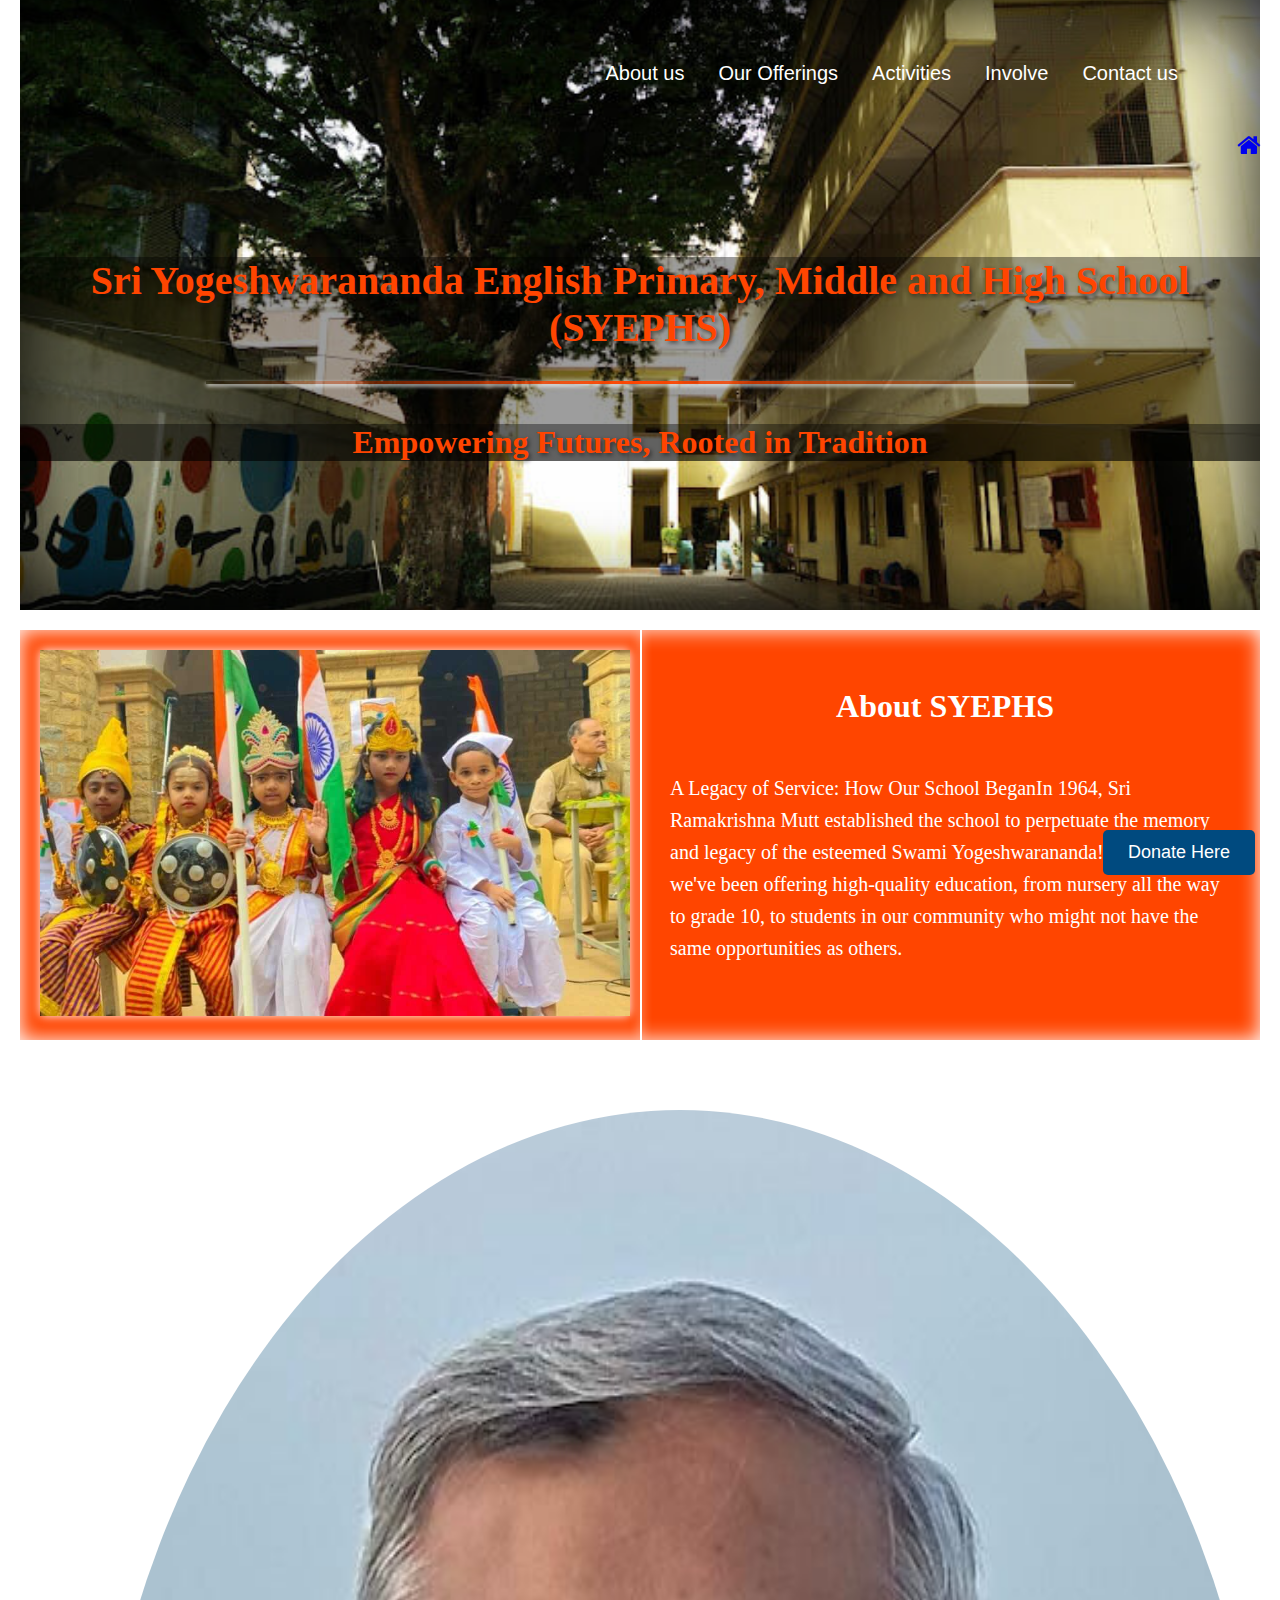
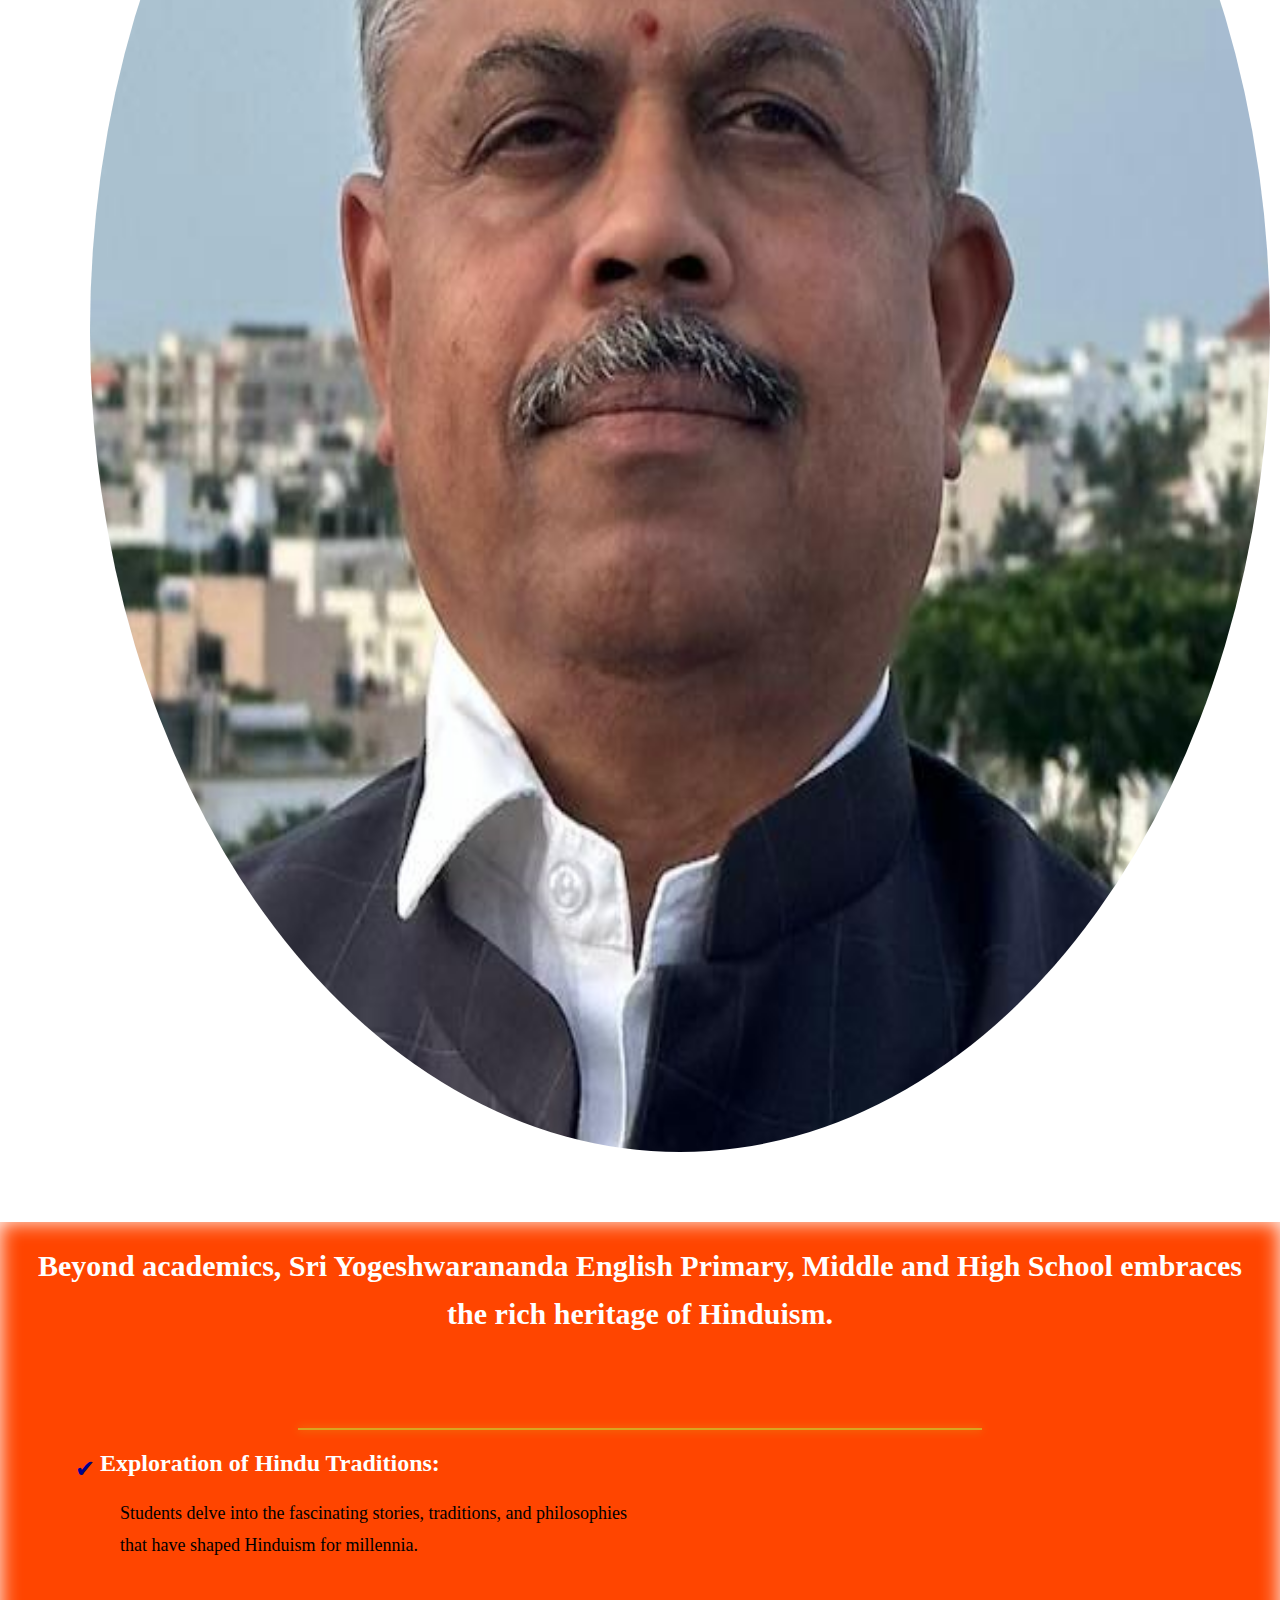
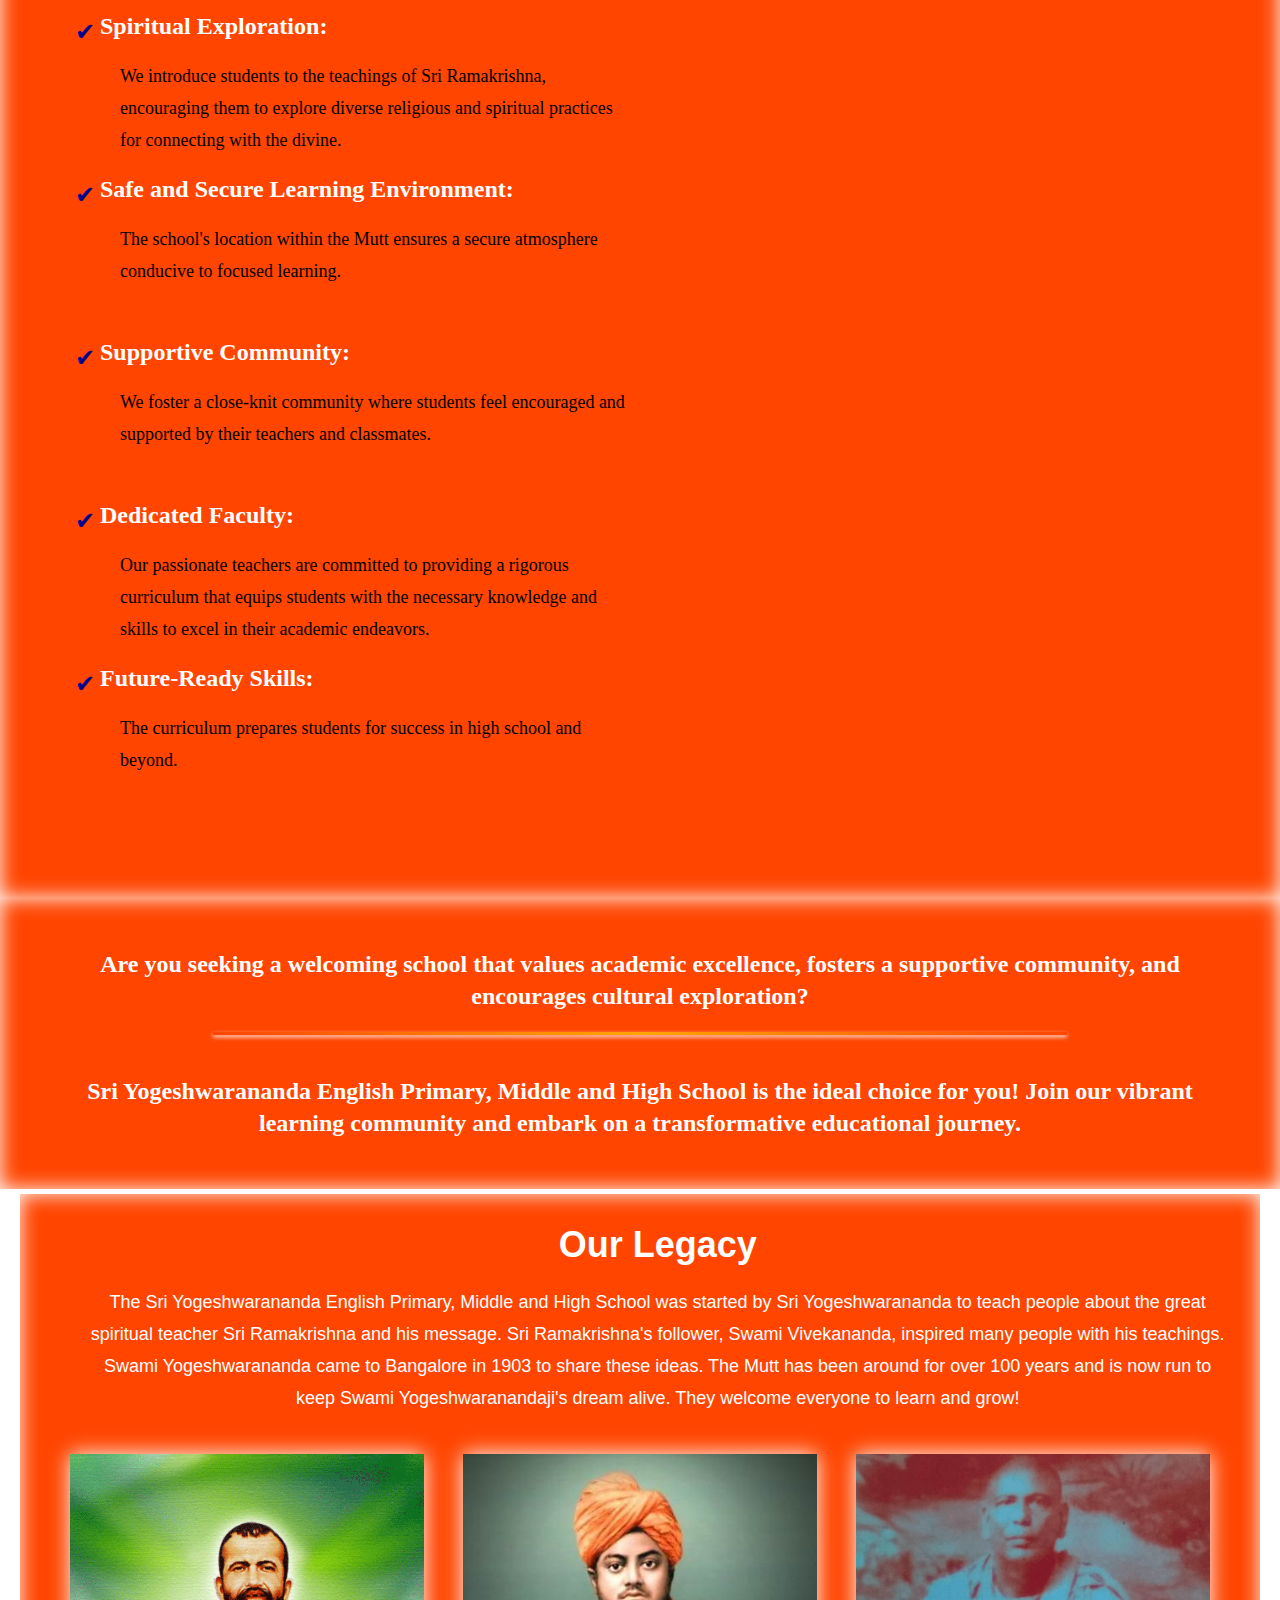
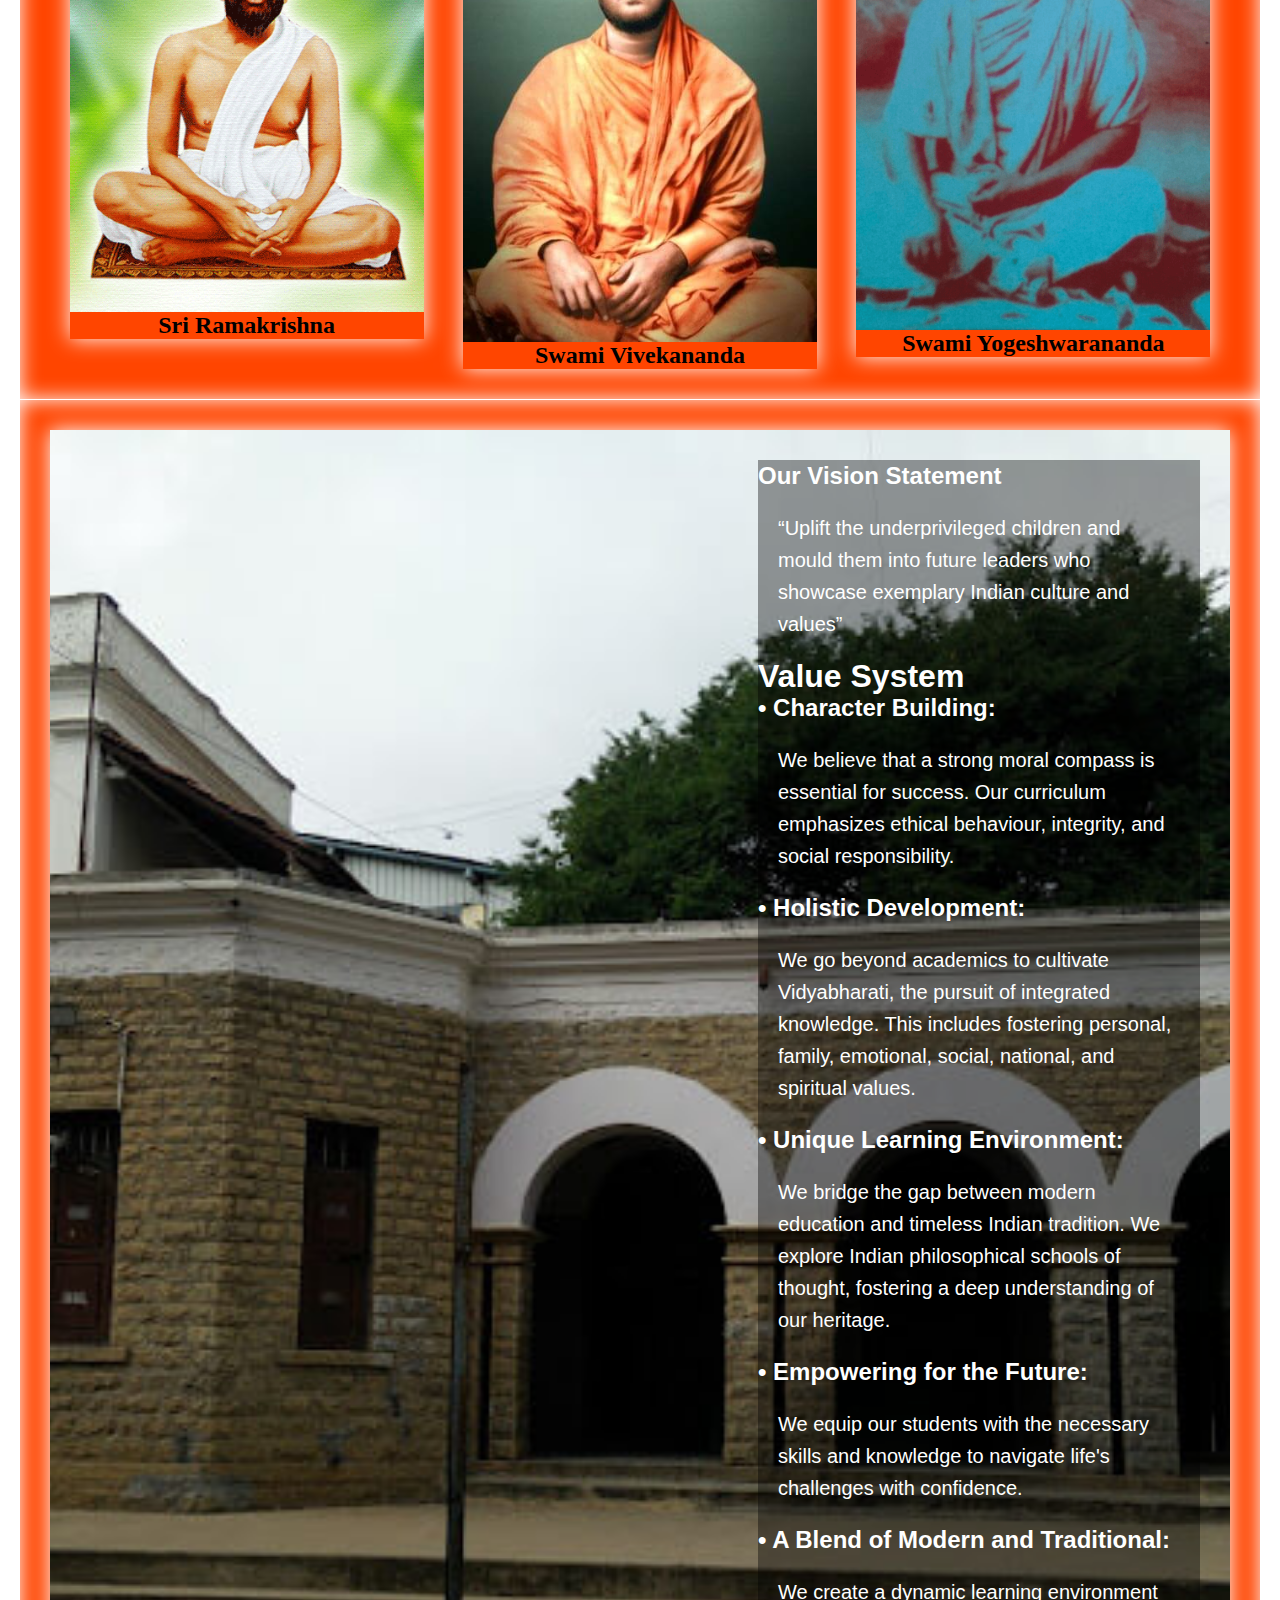
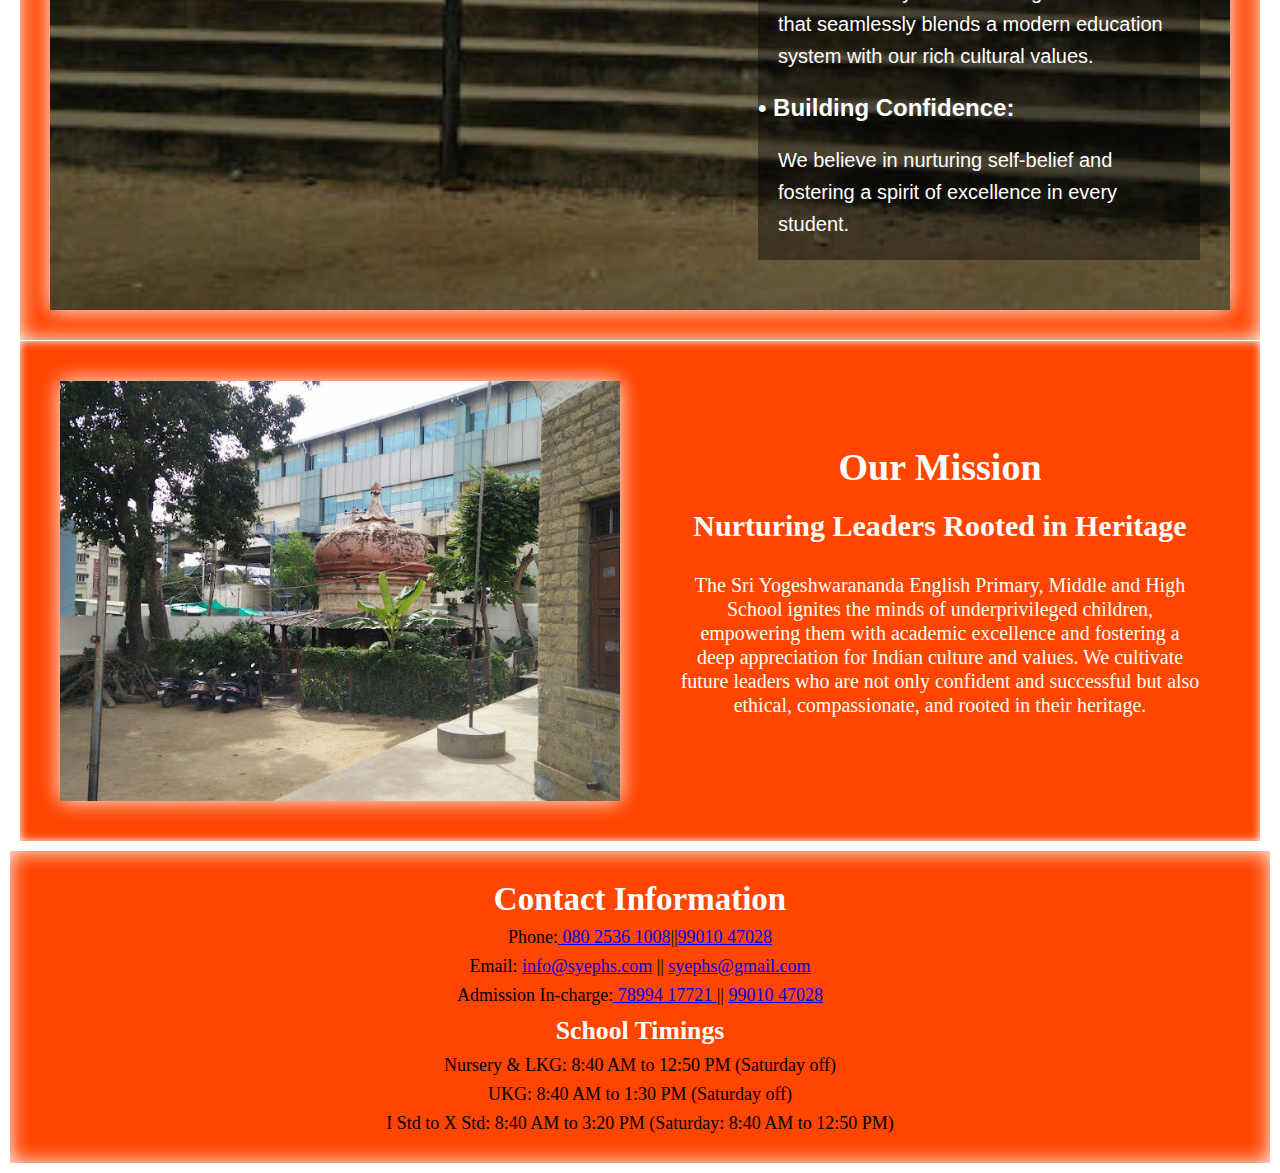
<file: index.html>
<!DOCTYPE html>
<html lang="en">

<head>
    <meta charset="UTF-8">
    <meta name="viewport" content="width=device-width, initial-scale=1.0">
    <title>Yogananda school</title>
    <link rel="stylesheet" href="syephs.css">
    <script scr="school.js"> </script>
    
    <link rel="stylesheet" href="https://cdnjs.cloudflare.com/ajax/libs/font-awesome/4.7.0/css/font-awesome.min.css">

</head>

<body>
    <button class="donate-button" onclick="window.location.href='your-donation-link-here';">
        Donate Here
    </button>

    <div class="toggle-container">
        <button class="toggle-button-home"><a href="index.html"><i class="fa fa-home"></i> </a></button>
    </div>


    <section class="homepic">
        <section class="header">
            <div class="navbar">
                <button class="toggle-button" onclick="window.location.href='#aboutschoolsec'; ">About us</button>
                <button class="toggle-button" onclick="window.location.href='ourofferings.html'; ">Our
                    Offerings</button>
                <button class="toggle-button" onclick="window.location.href='activities.html';">Activities</button>
                <button class="toggle-button" onclick="window.location.href='support.html';">Involve</button>
                <button class="toggle-button" onclick="window.location.href='#schoolcontact';">Contact us</button>
            </div>
        </section>

        <div class="school-name-header">
            <div class="bgforheader">
                <div class="homehead">
                    <h1>
                        Sri Yogeshwarananda English Primary, Middle and High School (SYEPHS)
                    </h1>
                </div>
                <div class="homeh2">
                    <h2>
                        Empowering Futures, Rooted in Tradition
                    </h2>
                </div>
            </div>
        </div>
    </section>





    <section id="aboutschoolsec" class="aboutschoolsection">
        <div class="aboutschooldiv">
            <div>
                <img id="aboutschoolimg" src="images/schoolwebp2.jpg" alt="about school picture">
            </div>
            <div class="aboutschoolpara">
                <h2> About SYEPHS</h2>
                <p id="aboutschoolp"> A Legacy of Service: How Our School BeganIn 1964, Sri Ramakrishna Mutt
                    established the school to perpetuate the memory and legacy of the esteemed Swami
                    Yogeshwarananda! Since then, we've been offering high-quality education,
                    from nursery all the way to grade 10, to students in our community who might not have
                    the same opportunities as others.</p>
            </div>
        </div>
    </section>





    <section  class="slideshow-container">
        <div>
            <div class="management-photos">

                <div class="slide">
                    <img id="mangement-slide" src="images/BVShridharSwamySir.jpg" alt="Image 1">
                    <img id="mangement-slide" src="images/DrJayaPrakash.jpeg" alt="Image 2">
                    <img id="mangement-slide" src="images/DwaraknathSir.PNG" alt="Image 3">
                    <img id="mangement-slide" src="images/JanakiramSir.jpeg" alt="Image 4">
                    <img id="mangement-slide" src="images/Manjunath_ReddySir.jpeg" alt="Image 5">
                    <img id="mangement-slide" src="images/ManoranjithamMam.jpeg" alt="Image 6">
                    <img id="mangement-slide" src="images/PP_RamakrishnaSir.jpeg" alt="Image 7">
                    <img id="mangement-slide" src="images/PP_SreedharSir.jpg" alt="Image 8">
                    <img id="mangement-slide" src="images/VijayakumarSir.jpeg" alt="Image 9">
                </div>
            </div>

        </div>
       
        
    </section>

    <section class="parasection">
        <div>
            <h2>
                Beyond academics, Sri Yogeshwarananda English Primary,
                Middle and High School embraces the rich heritage of Hinduism.
            </h2>
        </div>
        <div class="paradiv"></div>
        <ul>

            <div>
                <li>
                    <h3><b> Exploration of Hindu Traditions:</b></h3>
                    <p>Students delve into the fascinating stories, traditions,
                        and philosophies that have shaped Hinduism for millennia.</p>
                </li>
            </div>

            <div>
                <li>
                    <h3><b>Spiritual Exploration:</b></h3>
                    <p>We introduce students to the teachings of Sri Ramakrishna, encouraging them to explore diverse
                        religious and
                        spiritual practices for connecting with the divine.</p>
                </li>
            </div>

            <div>
                <li>
                    <h3><b>Safe and Secure Learning Environment: </b></h3>
                    <p>The school's location within the Mutt ensures a secure atmosphere conducive to focused learning.
                    </p>
                </li>
            </div>

            <div>
                <li>
                    <h3><b>Supportive Community: </b></h3>
                    <p> We foster a close-knit community where students feel encouraged and supported by their teachers
                        and classmates.</p>
                </li>
            </div>

            <div>
                <li>
                    <h3><b>Dedicated Faculty: </b></h3>
                    <p>Our passionate teachers are committed to providing a rigorous curriculum that equips students
                        with the necessary
                        knowledge and skills to excel in their academic endeavors.</p>
                </li>
            </div>


            <div>
                <li>
                    <h3><b>Future-Ready Skills: </b></h3>
                    <p> The curriculum prepares students for success in high school and beyond.</p>
                </li>
            </div>

        </ul>
        </div>
    </section>




    <section class="twoparas">
        <div class="firstpara">
            <h2>
                Are you seeking a welcoming school that values academic excellence, fosters a supportive community,
                and encourages cultural exploration?
            </h2>
        </div>

        <div class="secondpara">
            <h2>
                Sri Yogeshwarananda English Primary, Middle and High School is the ideal choice for you! Join our
                vibrant
                learning community and embark on a transformative educational journey.
            </h2>
        </div>
    </section>




    <section class="threephotos">
        <div class="ramswamiyogaS">
            <div>
                <h1>
                    Our Legacy
                </h1>
            </div>
            <div>
                <p>
                    The Sri Yogeshwarananda English Primary, Middle and High School was started by Sri Yogeshwarananda
                    to teach people about
                    the great spiritual teacher Sri Ramakrishna and his message. Sri Ramakrishna's follower, Swami
                    Vivekananda, inspired many people
                    with his teachings. Swami Yogeshwarananda came to Bangalore in 1903 to share these ideas. The Mutt
                    has been around for
                    over 100 years and is now run to keep Swami Yogeshwaranandaji's dream alive. They welcome everyone
                    to learn and grow!
                </p>
            </div>
        </div>

        <div>
            <div>
                <img id="ramakrishnapic" src="images/schoolwebp4ramakrishna.png" alt="Sri Ramakrishna picture">
            </div>
            <h2 id="ramakrishna">Sri Ramakrishna </h2>
        </div>

        <div>
            <div>
                <img id="vivekanandapic" src="images/schoolwebp5vivekananda.jpg" alt="Swami Vivekananda picture">
            </div>
            <h2 id="viviekananda">Swami Vivekananda </h2>
        </div>

        <div>
            <div>
                <img id="yogeshwaranandapic" src="images/schoolweb5yogeshwara.png" alt="Swami Yogeshwarananda  picture">
            </div>
            <h2 id="ramakrishna">Swami Yogeshwarananda</h2>
        </div>
    </section>




    <section class="onbackgroundrightpara">
        <div class="background2">
            <div class="bgforpara">
                <div>
                    <h2>Our Vision Statement</h2>
                    <p>“Uplift the underprivileged children and mould them into future leaders who showcase exemplary
                        Indian culture and values”
                    </p>
                </div>

                <div>
                    <h1>
                        Value System
                    </h1>
                </div>
                <div>
                    <h2>
                        • Character Building:
                    </h2>
                    <p>
                        We believe that a strong moral compass is essential for success. Our curriculum emphasizes
                        ethical
                        behaviour, integrity, and social responsibility.

                    </p>
                </div>

                <div>
                    <h2>
                        • Holistic Development:
                    </h2>
                    <p>
                        We go beyond academics to cultivate Vidyabharati, the pursuit of integrated knowledge. This
                        includes
                        fostering personal, family, emotional, social, national, and spiritual values.
                    </p>
                </div>


                <div>
                    <h2>
                        • Unique Learning Environment:
                    </h2>
                    <p>
                        We bridge the gap between modern education and timeless Indian tradition. We explore Indian
                        philosophical schools of thought, fostering a deep understanding of our heritage.
                    </p>
                </div>


                <div>
                    <h2>
                        • Empowering for the Future:
                    </h2>
                    <p>
                        We equip our students with the necessary skills and knowledge to navigate life's challenges with
                        confidence.
                    </p>
                </div>


                <div>
                    <h2>
                        • A Blend of Modern and Traditional:
                    </h2>
                    <p>
                        We create a dynamic learning environment that seamlessly blends a modern education system with
                        our
                        rich cultural values.
                    </p>
                </div>

                <div>
                    <h2>
                        • Building Confidence:
                    </h2>
                    <p>
                        We believe in nurturing self-belief and fostering a spirit of excellence in every student.
                    </p>
                </div>
            </div>
        </div>

    </section>



    <section class="mission">
        <div class="missiondiv">
            <div>
                <img id="schoolpic7" src="images/schoolwebp7.jpg" alt="school picture">
            </div>
            <div class="ourmission">
                <h1>
                    Our Mission
                </h1>
                <h2>
                    Nurturing Leaders Rooted in Heritage
                </h2>
                <p>The Sri Yogeshwarananda English Primary, Middle and High School ignites the minds of underprivileged
                    children,
                    empowering them with academic excellence and fostering a deep appreciation for Indian culture and
                    values.
                    We cultivate future leaders who are not only confident and successful but also ethical,
                    compassionate,
                    and rooted in their heritage.
                </p>
            </div>
        </div>
    </section>


    <section id="schoolcontact" class="contact-section">
        <div class="contactborder">

            <div class="contact-details">
                <h2>Contact Information</h2>
                <p>Phone:<a href="tel: 080 2536 1008"> 080 2536 1008</a>||<a href="callto:99010 47028">99010 47028</a>
                </p>
                <p>Email: <a href="mailto:info@syephs.com">info@syephs.com</a> || <a
                        href="mailto:syephs@gmail.com">syephs@gmail.com</a></p>
                <p>Admission In-charge:<a href="tel:78994 17721"> 78994 17721 </a>|| <a href="tel:99010 47028">99010
                        47028</a></p>
            </div>
            <div class="school-timings">
                <h3>School Timings</h3>
                <p>Nursery & LKG: 8:40 AM to 12:50 PM (Saturday off)</p>
                <p>UKG: 8:40 AM to 1:30 PM (Saturday off)</p>
                <p>I Std to X Std: 8:40 AM to 3:20 PM (Saturday: 8:40 AM to 12:50 PM)</p>
            </div>
        </div>
    </section>


</body>

</html>
</file>
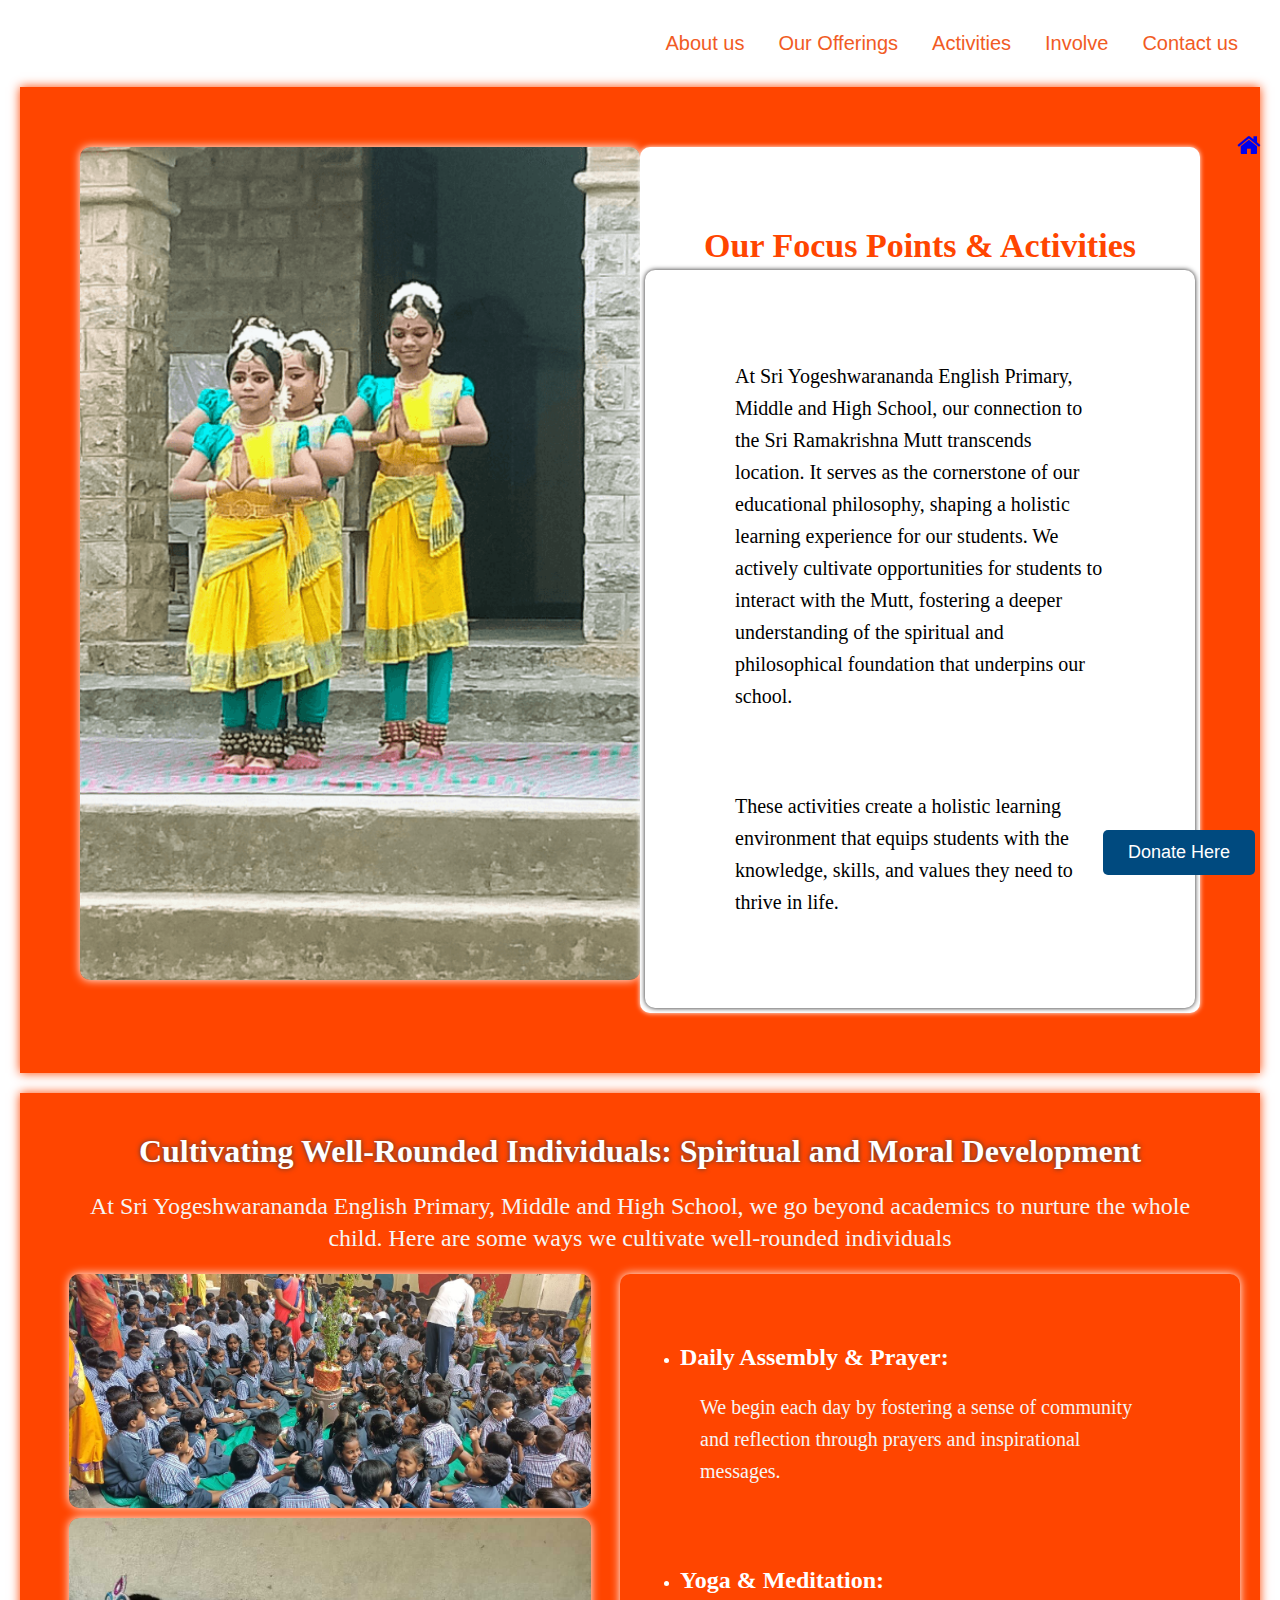
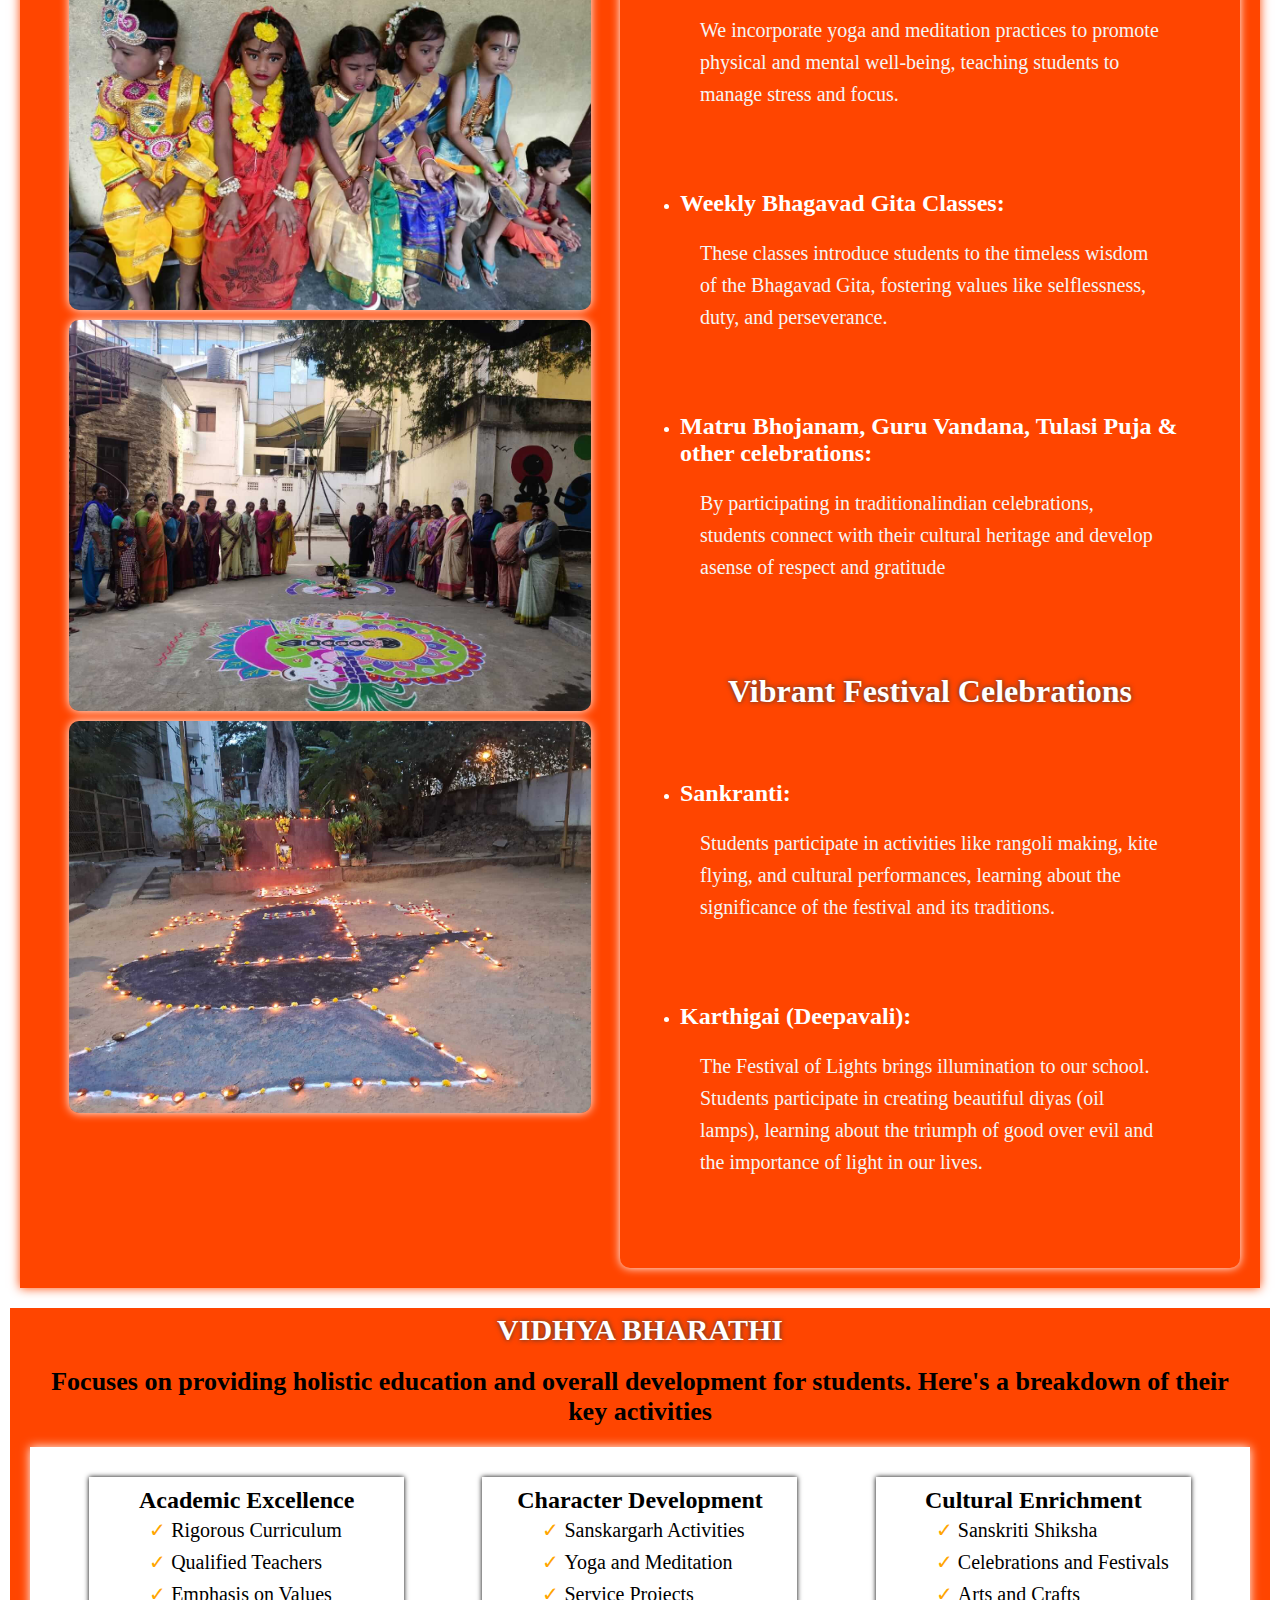
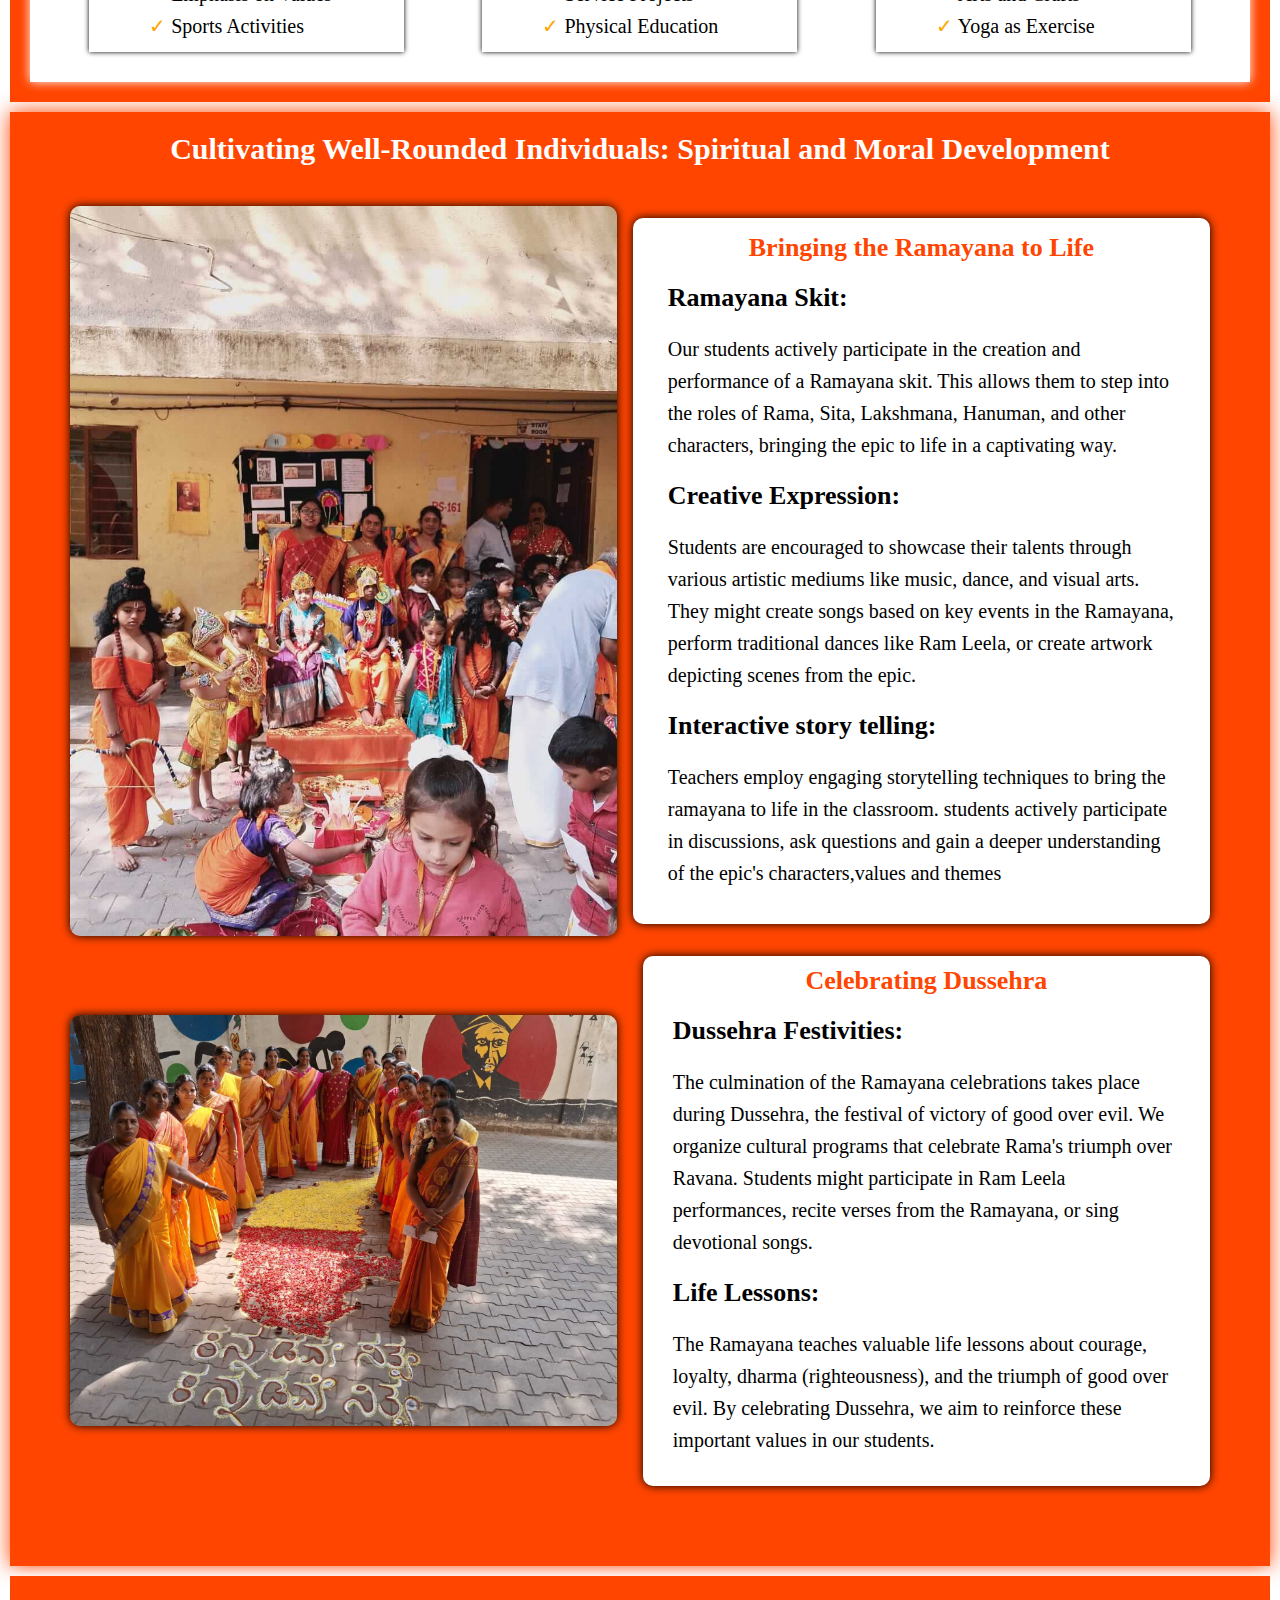
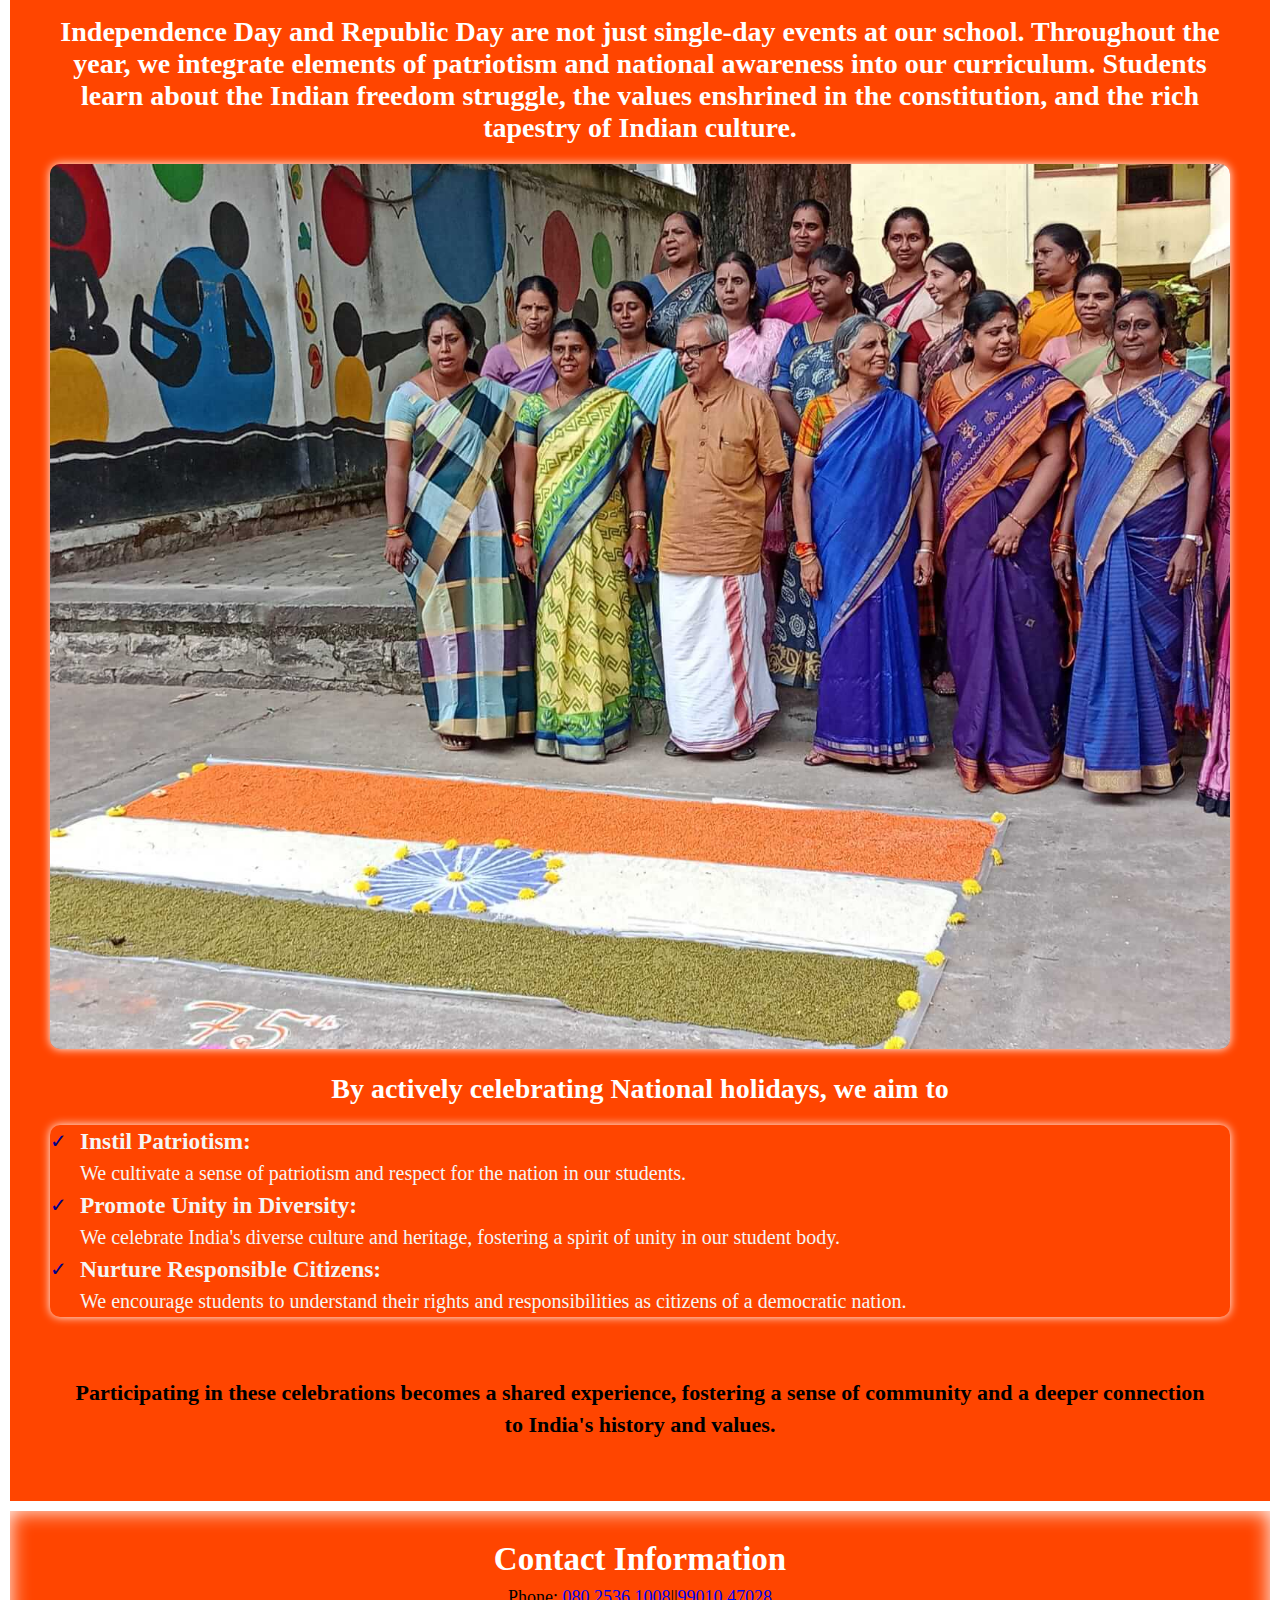
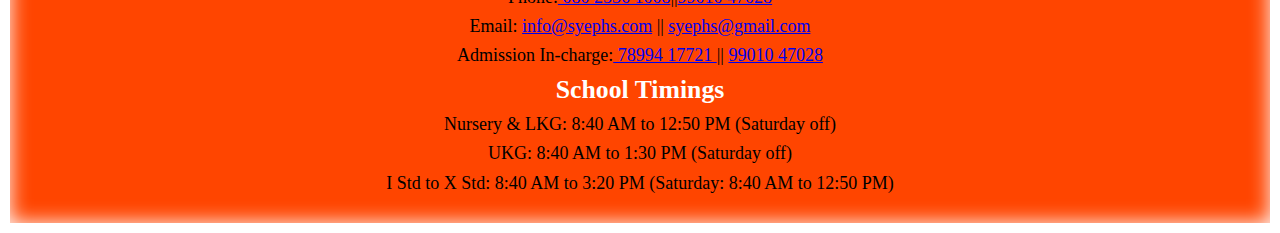
<file: activities.html>
<!DOCTYPE html>
<html lang="en">

<head>
    <meta charset="UTF-8">
    <meta name="viewport" content="width=device-width, initial-scale=1.0">
    <title>Activities</title>
    <link rel="stylesheet" href="syephs.css">
    <link rel="stylesheet" href="activitystyle.css">
    <link rel="stylesheet" href="https://cdnjs.cloudflare.com/ajax/libs/font-awesome/4.7.0/css/font-awesome.min.css">

</head>

<body>
    <button class="donate-button" onclick="window.location.href='your-donation-link-here';">
        Donate Here
    </button>


    <div class="toggle-container">
        <button class="toggle-button-home"><a href="index.html"><i class="fa fa-home"></i> </a></button>
      </div>



    <div class="navbar">
        <button class="toggle-button" onclick="window.location.href='index.html#aboutschoolsec'; ">About us</button>
        <button class="toggle-button" onclick="window.location.href='ourofferings.html'; ">Our Offerings</button>
        <button class="toggle-button" onclick="window.location.href='activities.html';">Activities</button>
        <button class="toggle-button" onclick="window.location.href='support.html';">Involve</button>
        <button class="toggle-button" onclick="window.location.href='index.html#schoolcontact';">Contact us</button>
    </div>

    <section class="ourfocusimg">

        <div class="ourfocusimgimg">
            <img src="images/activity1pic1.webp" alt="school activity pic">
        </div>
        <div class="ourfocuspara">
            <h1>Our Focus Points & Activities</h1>
            <div class="paraborder">
                <p>At Sri Yogeshwarananda English Primary, Middle and High School, our connection to the Sri Ramakrishna
                    Mutt transcends location.
                    It serves as the cornerstone of our educational philosophy, shaping a holistic learning experience
                    for our students.
                    We actively cultivate opportunities for students to interact with the Mutt, fostering a deeper
                    understanding of the spiritual and philosophical foundation that underpins our school.</p>
                <br>
                <p>
                    These activities create a holistic learning environment that equips students with the knowledge,
                    skills, and values they need to thrive in life.
                </p>
            </div>
        </div>

    </section>



    <section class="cultivatingactivity">

        <h1>Cultivating Well-Rounded Individuals: Spiritual and Moral Development</h1>
        <p id="cultivatingp">At Sri Yogeshwarananda English Primary, Middle and High School, we go beyond academics to nurture the whole
            child. Here are some ways we cultivate well-rounded individuals</p>
        <div class="cultibothdivs">
            <div class="cultivateimgs">
                <img src="images/activity2.webp" alt="school activity pic">
                <img src="images/activity3.webp" alt="school activity pic">
                <img src="images/activity4.webp" alt="school activity pic">
                <img src="images/activity5.webp" alt="school activity pic">

            </div>
            <div class="cultiparalists">
                <ul>
                    <li>
                        <h2>
                            Daily Assembly & Prayer:
                        </h2>
                        <p>We begin each day by fostering a sense of community and reflection through prayers and
                            inspirational messages.</p>
                    </li>
                    <li>
                        <h2>

                            Yoga & Meditation:
                        </h2>
                        <p>
                            We incorporate yoga and meditation practices to promote physical and mental well-being,
                            teaching students to manage stress and focus.</p>
                    </li>

                    <li>
                        <h2>
                            Weekly Bhagavad Gita Classes:
                        </h2>
                        <p>
                            These classes introduce students to the timeless wisdom of the Bhagavad Gita, fostering
                            values like selflessness, duty, and perseverance.</p>

                    </li>

                    <li>
                        <h2>
                            Matru Bhojanam, Guru Vandana, Tulasi Puja & other celebrations:
                        </h2>
                        <p>
                            By participating in traditionalindian celebrations, students connect with their cultural
                            heritage and develop asense of respect and gratitude</p>

                    </li>

                    </li>
                </ul>

                <h1>Vibrant Festival Celebrations
                </h1>

                <ul>

                    <li>
                        <h2>
                            Sankranti:
                        </h2>
                        <p>
                            Students participate in activities like rangoli making, kite flying, and cultural
                            performances, learning about the significance of the festival and its traditions.
                        </p>
                    </li>

                    <li>
                        <h2>
                            Karthigai (Deepavali):
                        </h2>
                        <p>
                            The Festival of Lights brings illumination to our school. Students participate in creating
                            beautiful diyas (oil lamps), learning about the triumph of good over evil and the importance
                            of light in our lives. </p>
                    </li>
                </ul>

            </div>
        </div>

    </section>




    <section class="vidyabharati">
        <h1>
            VIDHYA BHARATHI
        </h1>
        <h3>Focuses on providing holistic education and overall development for students. Here's a breakdown of their
            key activities
        </h3>
        <div class="threelistdiv">
            <div class="academic">
                <h2>
                    Academic Excellence
                </h2>
                <ul>
                    <li>
                        Rigorous Curriculum

                    </li>
                    <li>
                        Qualified Teachers

                    </li>
                    <li>
                        Emphasis on Values

                    </li>
                    <li>
                        Sports Activities

                    </li>
                </ul>
            </div>
            <div class="character">
                <h2>
                    Character Development</h2>
                <ul>
                    <li> Sanskargarh Activities</li>
                    <li> Yoga and Meditation</li>
                    <li> Service Projects</li>
                    <li> Physical Education </li>
                </ul>
            </div>


            <div class="cultural">
                <h2>Cultural Enrichment</h2>

                <ul>
                    <li> Sanskriti Shiksha</li>
                    <li> Celebrations and Festivals</li>
                    <li> Arts and Crafts</li>
                    <li> Yoga as Exercise </li>
                </ul>
            </div>
        </div>
    </section>




    <section class="cultivatingfourimgs">
        <h1>Cultivating Well-Rounded Individuals: Spiritual and Moral Development</h1>
        <div class="cultivatingmaindiv">

            <img id="ramayanaimg" src="images/activity6.webp" alt="school activity pic">
            <div class="ramayana">
                <h2>Bringing the Ramayana to Life</h2>
                <ul>
                    <li>
                        <h3>Ramayana Skit:</h3>
                        <p>Our students actively participate in the creation and performance of a Ramayana skit. This
                            allows them to step into the roles of Rama, Sita, Lakshmana, Hanuman, and other characters,
                            bringing the epic to life in a captivating way.</p>
                    <li>
                        <h3> Creative Expression:</h3>
                        <p>Students are encouraged to showcase their talents through various artistic mediums like
                            music, dance, and visual arts. They might create songs based on key events in the Ramayana,
                            perform traditional dances like Ram Leela, or create artwork depicting scenes from the epic.
                        </p>
                    </li>
                    <li>
                        <h3>
                            Interactive story telling:
                        </h3>
                        <p>Teachers employ engaging storytelling techniques to bring the ramayana to life in the
                            classroom. students actively participate in discussions, ask questions and gain a deeper
                            understanding of the epic's characters,values and themes</p>
                    </li>
            </div>
            <img id="dusseraimg" src="images/ourofferimg7.webp" alt="school activity">

            <div class="dussehra">
                <h2>
                    Celebrating Dussehra
                </h2>
                <h3>Dussehra Festivities:</h3><p> The culmination of the Ramayana celebrations takes place during
                    Dussehra, the festival of victory of good over evil. We organize cultural programs that celebrate
                    Rama's triumph over Ravana. Students might participate in Ram Leela performances, recite verses from
                    the Ramayana, or sing devotional songs.</p>

                 <h3> Life Lessons:</h3><p> The Ramayana teaches valuable life lessons about courage, loyalty, dharma
                    (righteousness), and the triumph of good over evil. By celebrating Dussehra, we aim to reinforce
                    these important values in our students.</p>
            </div>


    </section>

    <section class="independence">
        <h2>
            Independence Day and Republic Day are not just single-day events at our school. Throughout the year, we
            integrate elements of patriotism and national awareness into our curriculum. Students learn about the Indian
            freedom struggle, the values enshrined in the constitution, and the rich tapestry of Indian culture.
        </h2>
        <img src="images/activity8.webp" alt="activity picture">
        <h2>
            By actively celebrating National holidays, we aim to
        </h2>
        <div class="indilist">
            <ul>
                <li>
                    <h3>Instil Patriotism:</h3> We cultivate a sense of patriotism and respect for the nation in our
                    students.
                </li>
                <li>
                    <h3> Promote Unity in Diversity: </h3>We celebrate India's diverse culture and heritage, fostering a
                    spirit of unity in our student body.
                </li>
                <li>
                    <h3>Nurture Responsible Citizens:</h3> We encourage students to understand their rights and
                    responsibilities as citizens of a democratic nation.
                </li>
            </ul>
        </div>
        <p id="partcipate">Participating in these celebrations becomes a shared experience, fostering a sense of
            community and a deeper connection to India's history and values.</p>
        </div>
    </section>


    <section class="contact-section">
        <div class="contactborder">

            <div class="contact-details">
                <h2>Contact Information</h2>
                <p>Phone:<a href="tel: 080 2536 1008"> 080 2536 1008</a>||<a href="callto:99010 47028">99010 47028</a>
                </p>
                <p>Email: <a href="mailto:info@syephs.com">info@syephs.com</a> || <a
                        href="mailto:syephs@gmail.com">syephs@gmail.com</a></p>
                <p>Admission In-charge:<a href="tel:78994 17721"> 78994 17721 </a>|| <a href="tel:99010 47028">99010
                        47028</a></p>
            </div>
            <div class="school-timings">
                <h3>School Timings</h3>
                <p>Nursery & LKG: 8:40 AM to 12:50 PM (Saturday off)</p>
                <p>UKG: 8:40 AM to 1:30 PM (Saturday off)</p>
                <p>I Std to X Std: 8:40 AM to 3:20 PM (Saturday: 8:40 AM to 12:50 PM)</p>
            </div>
        </div>
    </section>







</body>

</html>
</file>
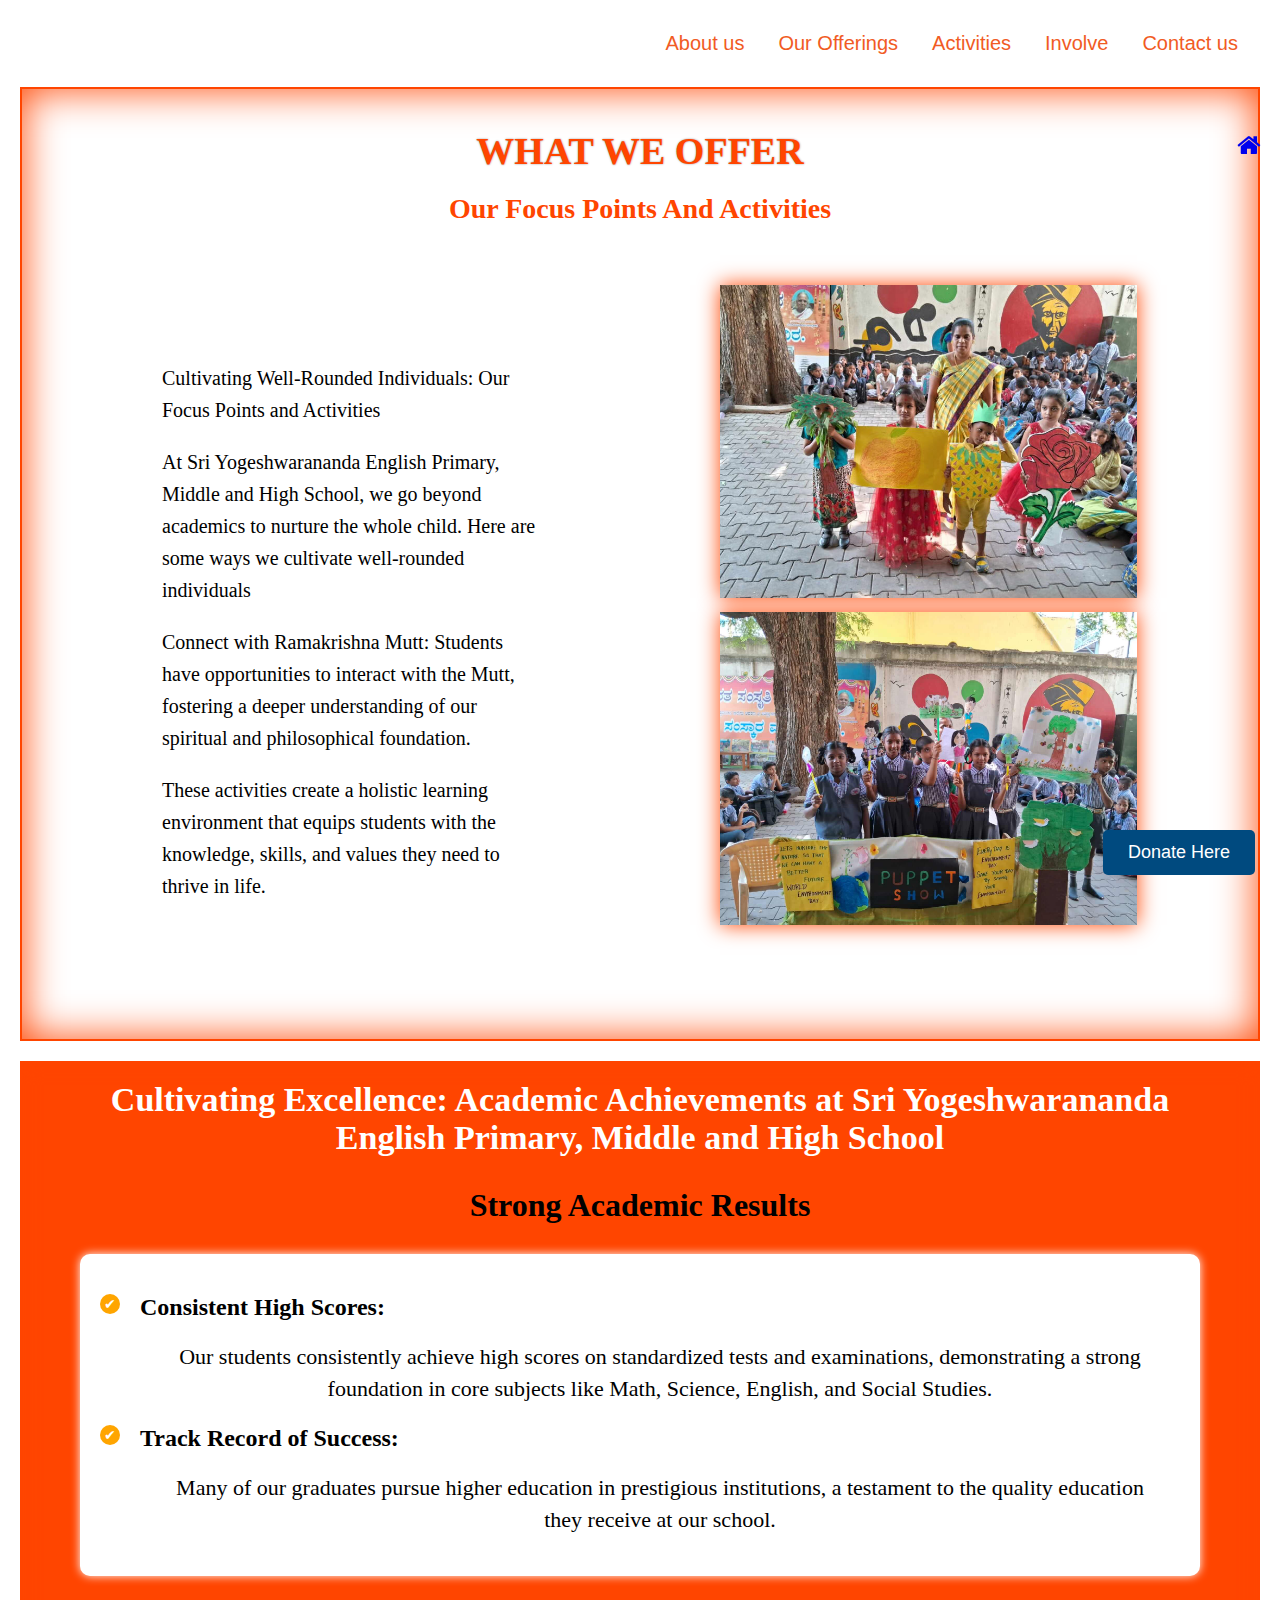
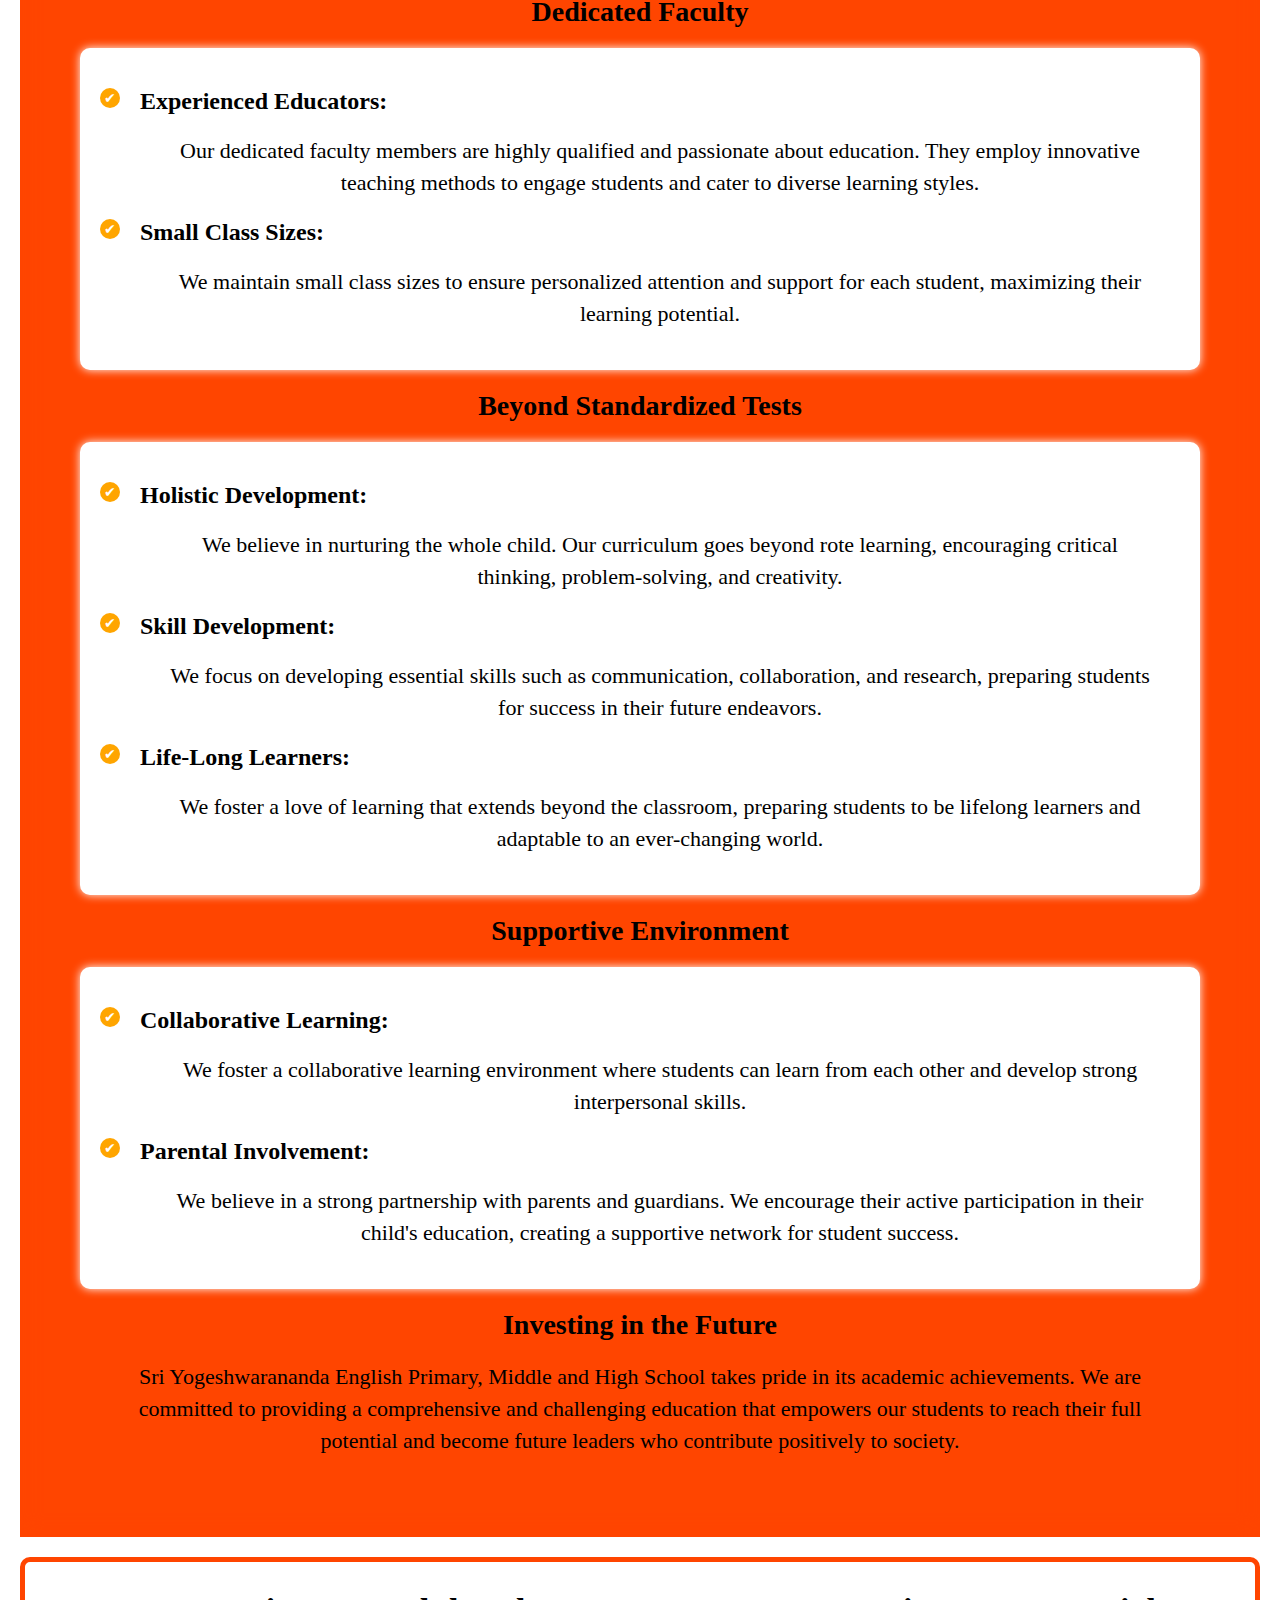
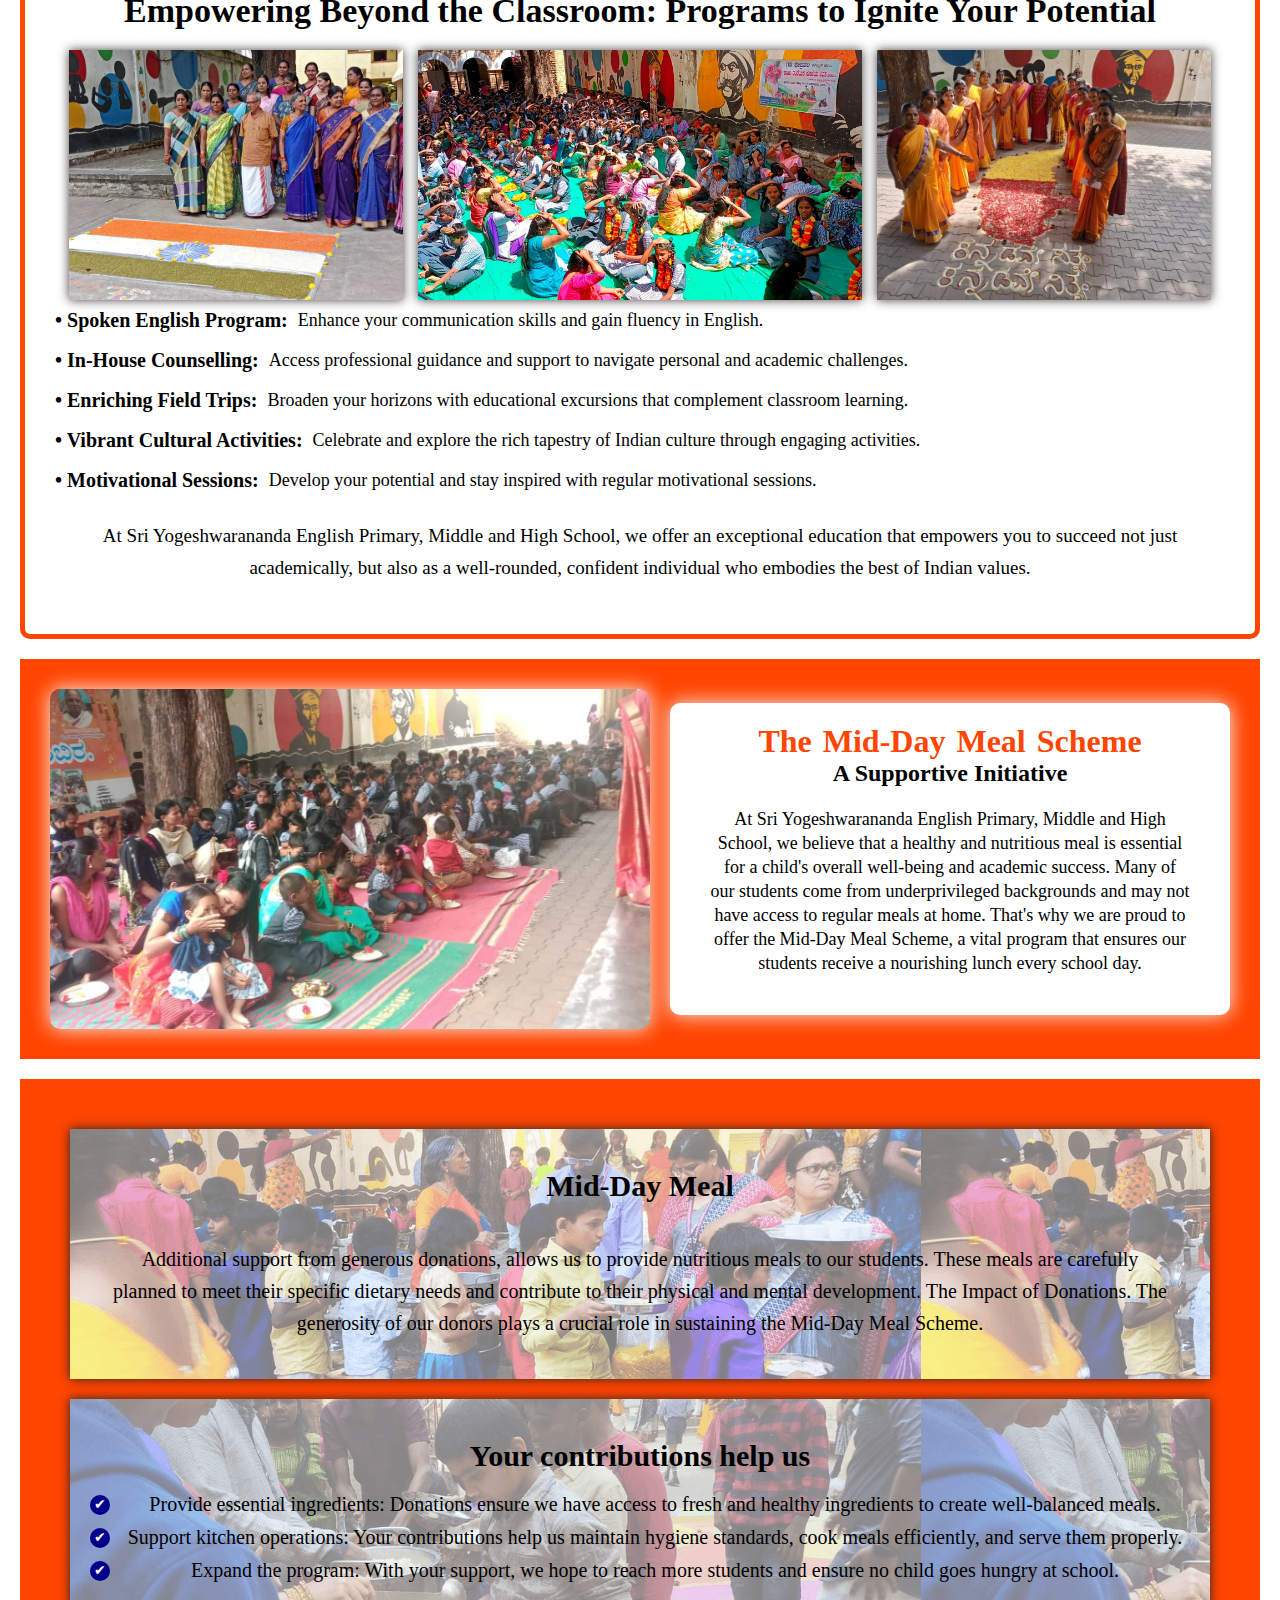
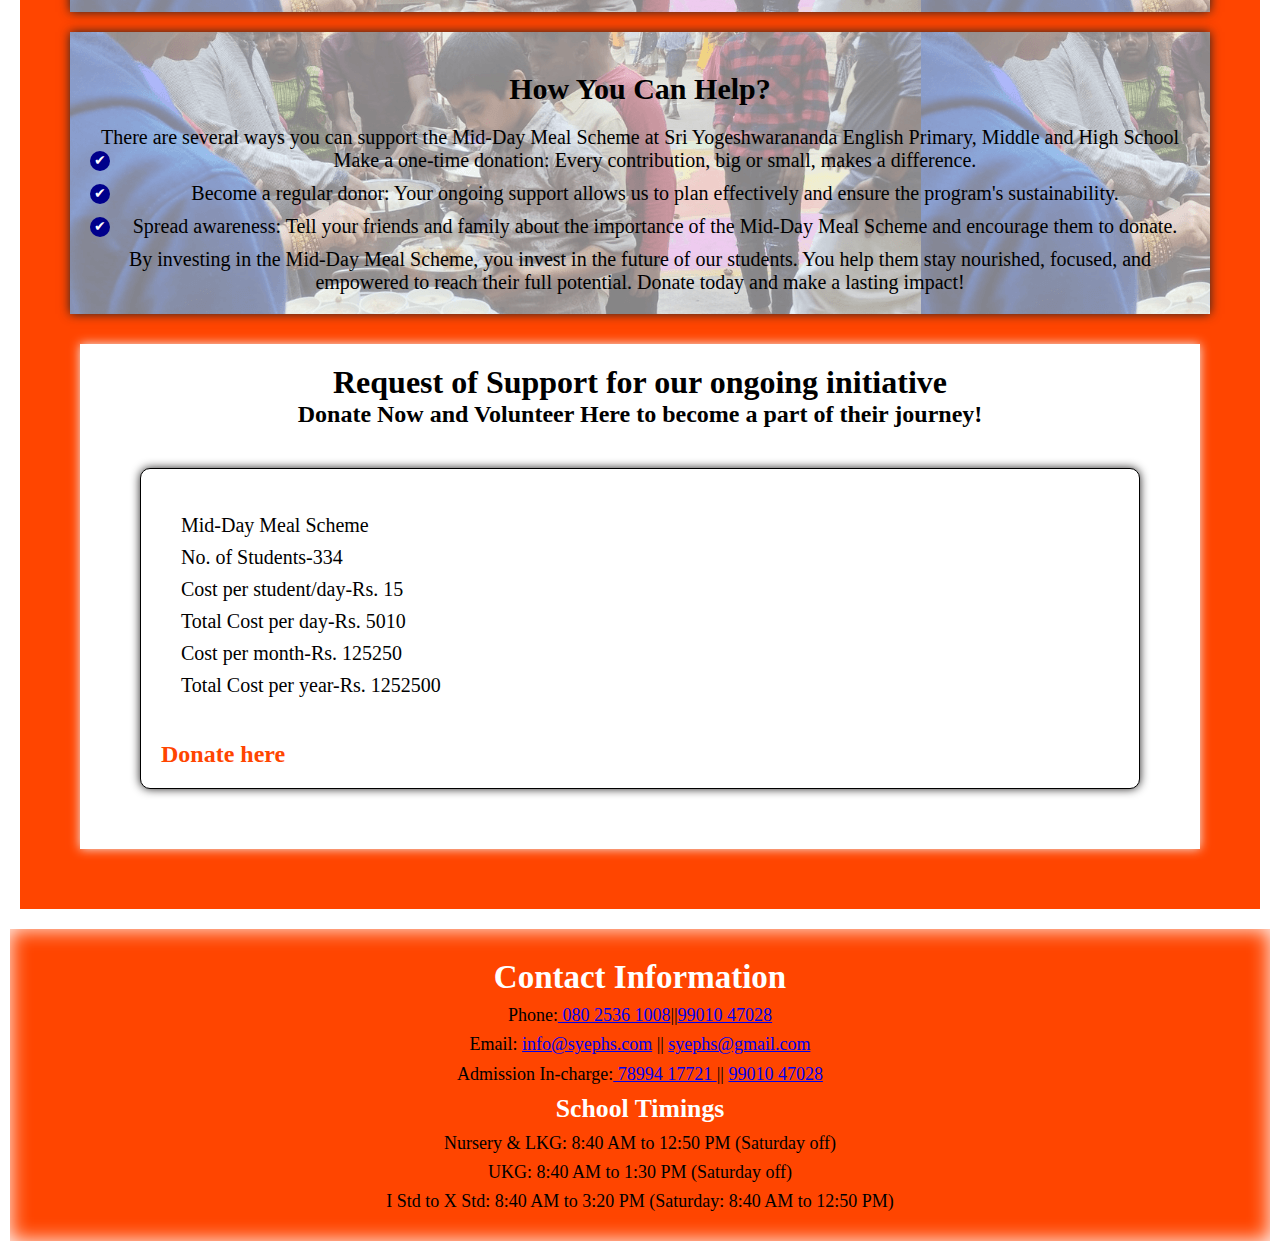
<file: ourofferings.html>
<!DOCTYPE html>
<html lang="en">

<head>
    <meta charset="UTF-8">
    <meta name="viewport" content="width=device-width, initial-scale=1.0">
    <title>OUR OFFERINGS</title>
</head>
<link rel="stylesheet" href="syephs.css">
<link rel="stylesheet" href="activitystyle.css">
<link rel="stylesheet" href="https://cdnjs.cloudflare.com/ajax/libs/font-awesome/4.7.0/css/font-awesome.min.css">


<body>
    <button class="donate-button" onclick="window.location.href='your-donation-link-here';">
        Donate Here
    </button>


    <div class="toggle-container">
        <button class="toggle-button-home"><a href="index.html"><i class="fa fa-home"></i> </a></button>
      </div>

      <div class="navbar">
        <button class="toggle-button" onclick="window.location.href='index.html#aboutschoolsec'; ">About us</button>
        <button class="toggle-button" onclick="window.location.href='ourofferings.html'; ">Our Offerings</button>
        <button class="toggle-button" onclick="window.location.href='activities.html';">Activities</button>
        <button class="toggle-button" onclick="window.location.href='support.html';">Involve</button>
        <button class="toggle-button" onclick="window.location.href='#schoolcontact';">Contact us</button>
    </div>



    <section class="whatweoffer">

        <div class="offerheading">
            <h1>WHAT WE OFFER</h1>
            <h2>Our Focus Points And Activities</h2>

        </div>

        <div class="whatweofferparas">
            <p class="offerpara">
                Cultivating Well-Rounded Individuals: Our Focus Points and Activities


            </p>
            <p class="offerpara">
                At Sri Yogeshwarananda English Primary, Middle and High School, we go beyond academics to nurture the
                whole child.
                Here are some ways we cultivate well-rounded individuals
            </p>

            <p class="offerpara">
                Connect with Ramakrishna Mutt: Students have opportunities to interact with the Mutt, fostering a deeper
                understanding of our spiritual and philosophical foundation.
            </p>

            <p class="offerpara">
                These activities create a holistic learning environment that equips students with the knowledge,
                skills, and values they need to thrive in life.

            </p>
        </div>
        <div class="offerimg">
            <img src="images/ourofferimg1.webp" alt="schoolofferspic">
            <img src="images/ourofferingimg2.webp" alt="schoolofferspic">

        </div>
    </section>


    <section class="cultivating">
        <div class="cultidiv">
            <h1 id="cultiexcel">
                Cultivating Excellence: Academic Achievements at Sri Yogeshwarananda English Primary, Middle and High
                School
            </h1>
            <h2 id="strong">Strong Academic Results
            </h2>
        </div>
        <div class="consisttrack">
            <ul>
                <li>
                    <h2>
                        Consistent High Scores:</h2>
                    <p>Our students consistently achieve high scores on standardized tests and examinations,
                        demonstrating a strong foundation in core subjects like Math, Science, English, and Social
                        Studies.</p>
                </li>
                <li>
                    <h2>
                        Track Record of Success:
                    </h2>
                    <p>
                        Many of our graduates pursue higher education in prestigious institutions, a testament to the
                        quality education they receive at our school.
                    </p>
                </li>

            </ul>
        </div>

        <h2>Dedicated Faculty
        </h2>


        <div class="consisttrack">
            <ul>
                <li>
                    <h2>
                        Experienced Educators:
                    </h2>
                    <p>
                        Our dedicated faculty members are highly qualified and passionate about education. They employ
                        innovative teaching methods to engage students and cater to diverse learning styles.
                    </p>
                </li>
                <li>

                    <h2>
                        Small Class Sizes:
                    </h2>
                    <p>
                        We maintain small class sizes to ensure personalized attention and support for each student,
                        maximizing their learning potential.
                    </p>
                </li>
            </ul>
        </div>


        <h2>
            Beyond Standardized Tests
        </h2>


        <div class="consisttrack">
            <ul>
                <li>
                    <h2>
                        Holistic Development:
                    </h2>
                    <p>
                        We believe in nurturing the whole child. Our curriculum goes beyond rote learning,
                        encouraging critical thinking, problem-solving, and creativity.
                    </p>
                </li>
                <li>
                    <h2>
                        Skill Development:</h2>
                    <p>
                        We focus on developing essential skills such as communication, collaboration,
                        and research, preparing students for success in their future endeavors.
                    </p>
                </li>
                <li>
                    <h2>
                        Life-Long Learners:
                    </h2>
                    <p>
                        We foster a love of learning that extends beyond the classroom, preparing students to be
                        lifelong learners and adaptable to an ever-changing world.
                    </p>
                </li>
            </ul>
        </div>


        <h2>
            Supportive Environment
        </h2>


        <div class="consisttrack">
            <ul>
                <li>
                    <h2>
                        Collaborative Learning:
                    </h2>
                    <p>
                        We foster a collaborative learning environment where students can learn from each other and
                        develop strong interpersonal skills.

                    </p>
                </li>
                <li>
                    <h2>
                        Parental Involvement:
                    </h2>
                    <p>
                        We believe in a strong partnership with parents and guardians. We encourage their
                        active participation in their child's education, creating a supportive network for student
                        success.
                    </p>
                </li>
            </ul>
        </div>

        <h2>
            Investing in the Future
        </h2>

        <p>
            Sri Yogeshwarananda English Primary, Middle and High School takes pride in its academic achievements.
            We are committed to providing a comprehensive and challenging education that empowers our students to reach
            their full potential and
            become future leaders who contribute positively to society. </p>

    </section>




    <section class="empowerimglist">
        <h1 id="empower">
            Empowering Beyond the Classroom: Programs to Ignite Your Potential
        </h1>

        <div class="empowerimgs">
            <img src="images/ourofferimg5.webp" alt="schoolofferingpic">
            <img src="images/ourofferimg6.webp" alt="schoolofferingpic">
            <img src="images/ourofferimg7.webp" alt="schoolofferingpic">

        </div>
        <div class="empowerlist">
            <ul>
                <li>
                    <b>• Spoken English Program: </b> Enhance your communication skills and gain fluency in English.
                </li>
                <li>
                    <b> • In-House Counselling:</b> Access professional guidance and support to navigate personal and
                    academic challenges.
                </li>
                <li>
                    <b> • Enriching Field Trips: </b>Broaden your horizons with educational excursions that complement
                    classroom learning.
                </li>
                <li>
                    <b> • Vibrant Cultural Activities:</b> Celebrate and explore the rich tapestry of Indian culture
                    through engaging activities.

                </li>
                <li>
                    <b> • Motivational Sessions:</b> Develop your potential and stay inspired with regular motivational
                    sessions.
                </li>
            </ul>
            <p id="empowerpara">
                At Sri Yogeshwarananda English Primary, Middle and High School, we offer an exceptional education that
                empowers you to succeed not just academically,
                but also as a well-rounded, confident individual who embodies the best of Indian values.
            </p>
        </div>

    </section>


    <section class="middayimgpara">
        <img id="middyaimg" src="images/ourofferimg8.webp" alt="schoolofferingpic">

        <div class="middaypara">
            <h1 id="middayheading">
                The Mid-Day Meal Scheme

            </h1>
            <h2 id="middaysupport">
                A Supportive Initiative
            </h2>
            <p>
                At Sri Yogeshwarananda English Primary, Middle and High School, we believe that a healthy and nutritious
                meal is essential for a child's overall well-being and academic success. Many of our students come from
                underprivileged backgrounds and may not have access to regular meals at home. That's why we are proud to
                offer the Mid-Day Meal Scheme,
                a vital program that ensures our students receive a nourishing lunch every school day.
            </p>
        </div>

    </section>

    <section class="threebgs">
        <div class="additional">
            <h1>Mid-Day Meal</h1>
            <P>
                Additional support from generous donations, allows us to provide nutritious meals to our students. These
                meals are carefully planned to meet their specific dietary needs and contribute to their physical and
                mental development. The Impact of Donations. The generosity of our donors plays a crucial role in
                sustaining the Mid-Day Meal Scheme.
            </P>
        </div>

        <div class="contributions">
            <h1>
                Your contributions help us
            </h1>
            <ul>
                <li>Provide essential ingredients: Donations ensure we have access to fresh and healthy ingredients to
                    create well-balanced meals.</li>
                <li>Support kitchen operations: Your contributions help us maintain hygiene standards, cook meals
                    efficiently, and serve them properly.</li>
                <li>Expand the program: With your support, we hope to reach more students and ensure no child goes
                    hungry at school.</li>
            </ul>
        </div>

        <div class="help">
            <h1>
                How You Can Help?
            </h1>
            <h2>
                There are several ways you can support the Mid-Day Meal Scheme at Sri Yogeshwarananda English Primary,
                Middle and High School
            </h2>
            <ul>
                <li>Make a one-time donation: Every contribution, big or small, makes a difference.</li>
                <li> Become a regular donor: Your ongoing support allows us to plan effectively and ensure the program's
                    sustainability.</li>
                <li> Spread awareness: Tell your friends and family about the importance of the Mid-Day Meal Scheme and
                    encourage them to donate.</li>
            </ul>
            <h2>
                By investing in the Mid-Day Meal Scheme, you invest in the future of our students. You help them stay
                nourished, focused, and empowered to reach their full potential.
                Donate today and make a lasting impact!
            </h2>

        </div>

        <div class="requestsupport">
            <h1>
                Request of Support for our ongoing initiative
            </h1>
            <h2>Donate Now and Volunteer Here to become a part of their journey!</h2>

            <div class="schoolinfodonation">
                <p>
                    Mid-Day Meal Scheme<br>
                    No. of Students-334<br>
                    Cost per student/day-Rs. 15<br>
                    Total Cost per day-Rs. 5010<br>
                    Cost per month-Rs. 125250<br>
                    Total Cost per year-Rs. 1252500<br>
                </p>
                <a id="donationlink" onclick="window.location.href='your-donation-link-here';">Donate here</a>
            </div>

        </div>

    </section>



    <section class="contact-section">
        <div class="contactborder">

            <div class="contact-details">
                <h2>Contact Information</h2>
                <p>Phone:<a href="tel: 080 2536 1008"> 080 2536 1008</a>||<a href="callto:99010 47028">99010 47028</a>
                </p>
                <p>Email: <a href="mailto:info@syephs.com">info@syephs.com</a> || <a
                        href="mailto:syephs@gmail.com">syephs@gmail.com</a></p>
                <p>Admission In-charge:<a href="tel:78994 17721"> 78994 17721 </a>|| <a href="tel:99010 47028">99010
                        47028</a></p>
            </div>
            <div class="school-timings">
                <h3>School Timings</h3>
                <p>Nursery & LKG: 8:40 AM to 12:50 PM (Saturday off)</p>
                <p>UKG: 8:40 AM to 1:30 PM (Saturday off)</p>
                <p>I Std to X Std: 8:40 AM to 3:20 PM (Saturday: 8:40 AM to 12:50 PM)</p>
            </div>
        </div>
    </section>

</body>

</html>
</file>
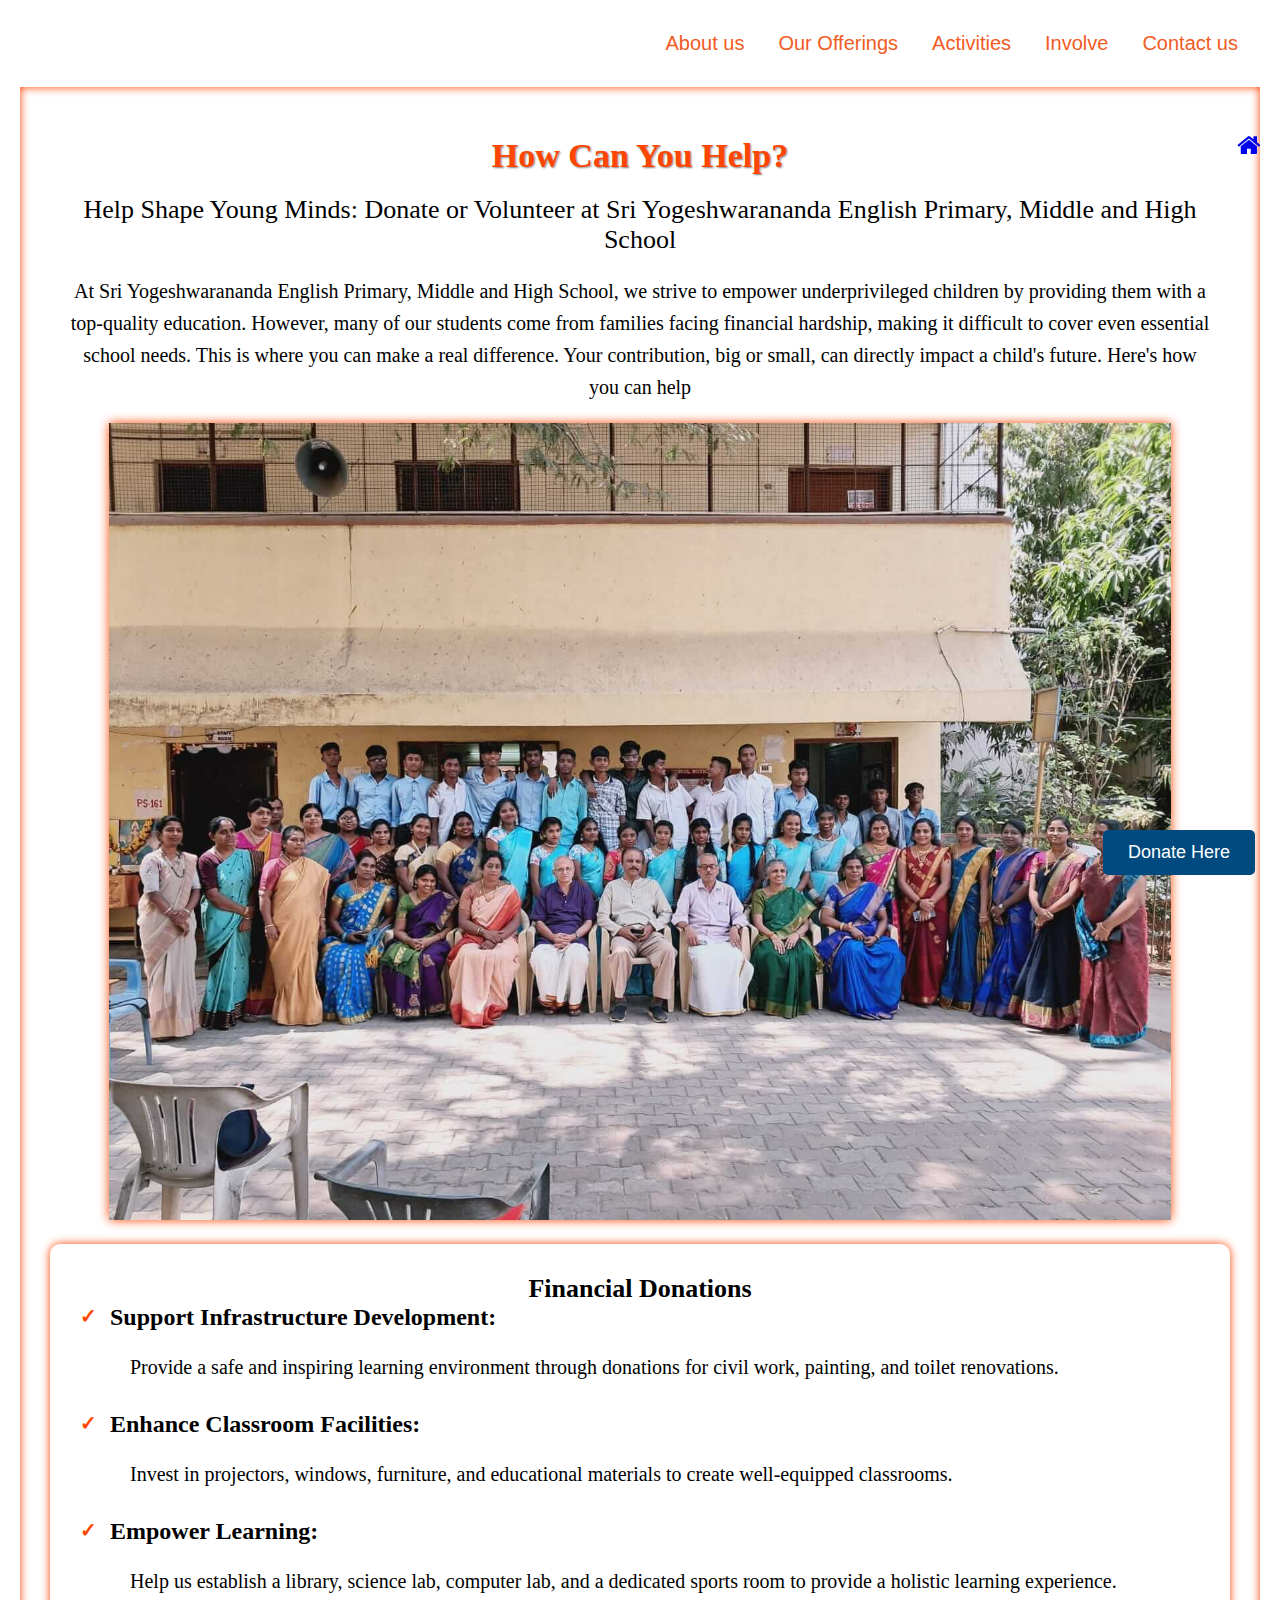
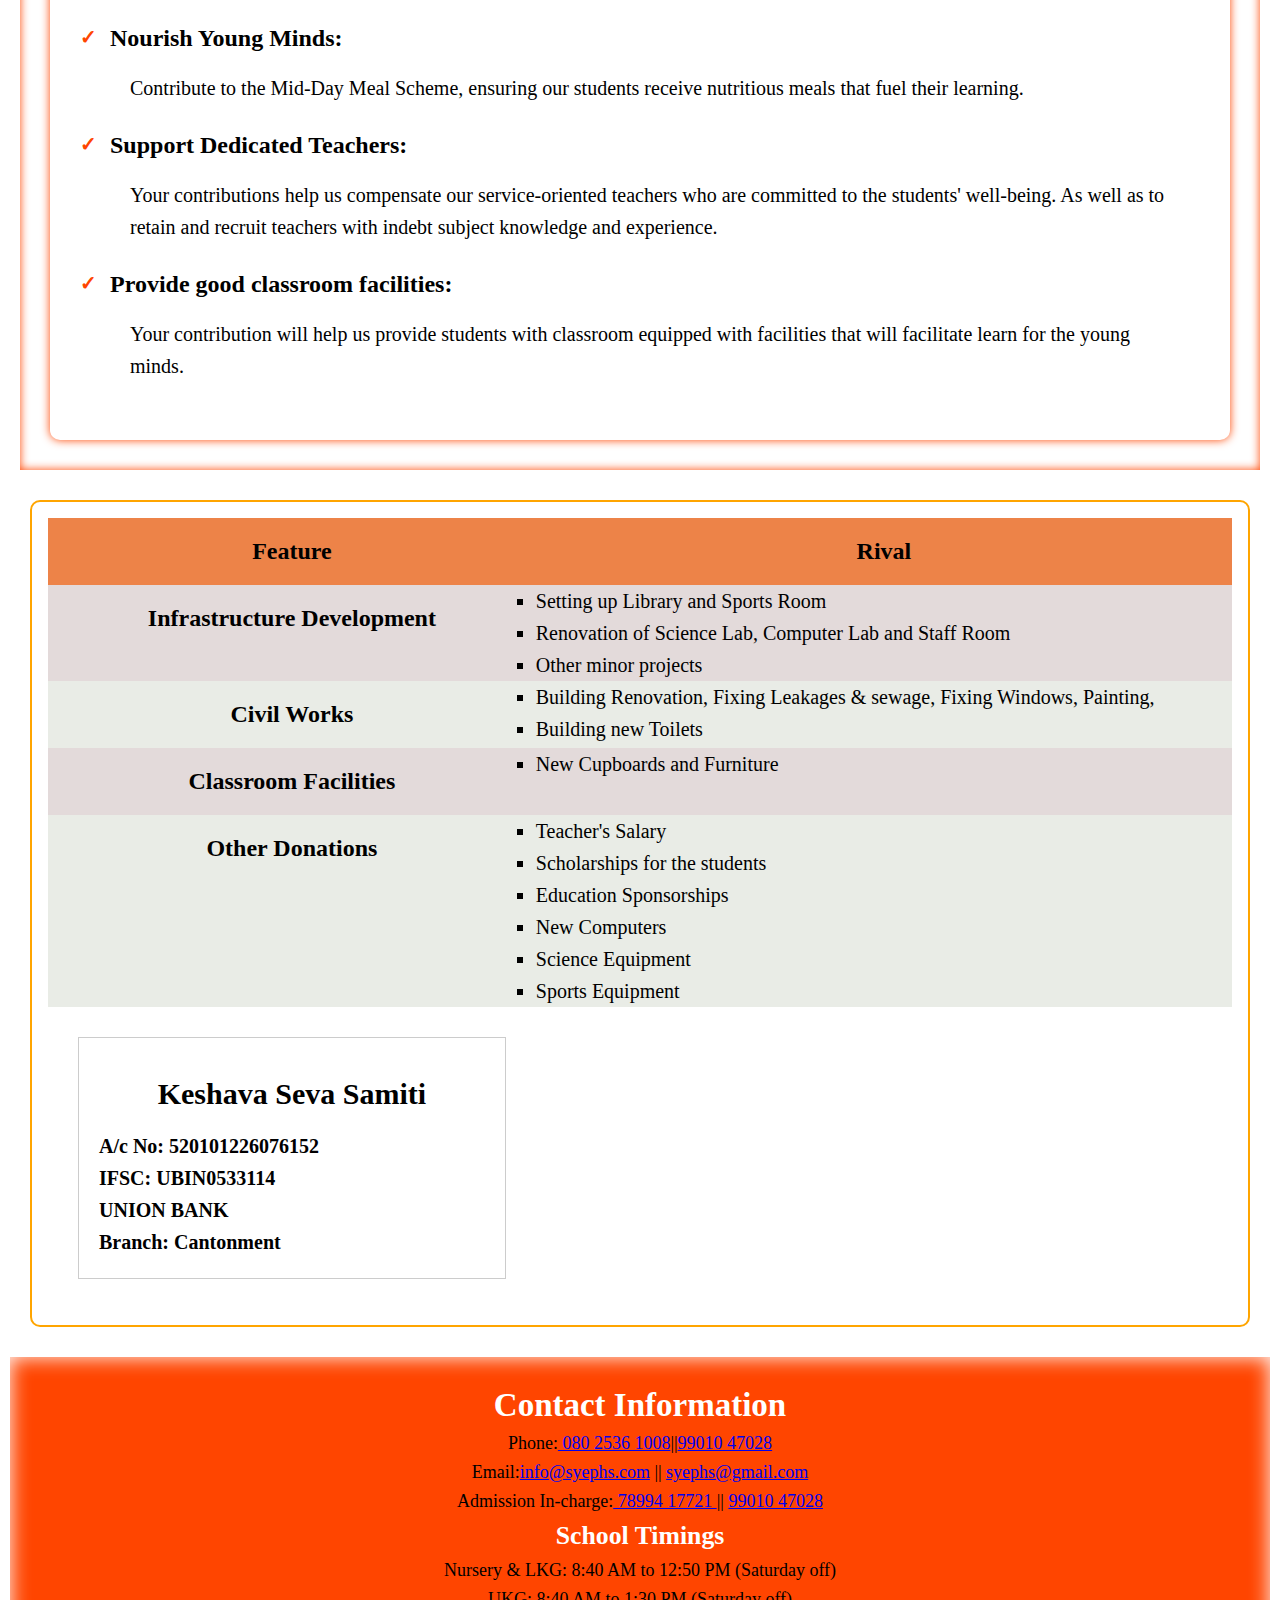
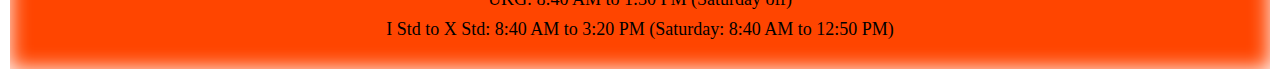
<file: support.html>
<!DOCTYPE html>
<html lang="en">

<head>
    <meta charset="UTF-8">
    <meta name="viewport" content="width=device-width, initial-scale=1.0">
    <title>support us</title>
    <link rel="stylesheet" href="syephs.css">
    <link rel="stylesheet" href="https://cdnjs.cloudflare.com/ajax/libs/font-awesome/4.7.0/css/font-awesome.min.css">
    <link rel="stylesheet" href="activitystyle.css">

</head>

<body>
    <button class="donate-button" onclick="window.location.href='your-donation-link-here';">
        Donate Here
    </button>

    <div class="toggle-container">
        <button class="toggle-button-home"><a href="index.html"><i class="fa fa-home"></i> </a></button>
      </div>

      <div class="navbar">
        <button class="toggle-button" onclick="window.location.href='index.html#aboutschoolsec'; ">About us</button>
        <button class="toggle-button" onclick="window.location.href='ourofferings.html'; ">Our Offerings</button>
        <button class="toggle-button" onclick="window.location.href='activities.html';">Activities</button>
        <button class="toggle-button" onclick="window.location.href='support.html';">Involve</button>
        <button class="toggle-button" onclick="window.location.href='index.html#schoolcontact';">Contact us</button>
    </div>


    <section class="supportsection">
        <div class="supportimgbg">

        </div>

        <div class="supporthead">
            <h1>
                How Can You Help?
            </h1>
            <h3>
                Help Shape Young Minds: Donate or Volunteer at Sri Yogeshwarananda English Primary, Middle and High
                School
            </h3>
        </div>
        <p> At Sri Yogeshwarananda English Primary, Middle and High School, we strive to empower underprivileged
            children by providing them with a top-quality education. However, many of our students come from families
            facing financial hardship, making it difficult to cover even essential school needs. This is where you can
            make a real difference. Your contribution, big or small, can directly impact a child's future. Here's how
            you can help
        </p>
        <img id="support-page-image" src="images/support1.webp" alt="support page pic"><br>



        <div class="supportlist">
            <h2>Financial Donations
            </h2>
            <ul>

                <li><b>Support Infrastructure Development:</b>
                    <p> Provide a safe and inspiring learning environment through donations for civil work, painting,
                        and toilet renovations.</p>
                </li>
                <li><b>Enhance Classroom Facilities:</b>
                    <p> Invest in projectors, windows, furniture, and educational materials to create well-equipped
                        classrooms.</p>
                </li>
                <li><b>Empower Learning:</b>
                    <p> Help us establish a library, science lab, computer lab, and a dedicated sports room to provide a
                        holistic learning experience.</p>
                </li>
                <li><b>Nourish Young Minds:</b>
                    <p> Contribute to the Mid-Day Meal Scheme, ensuring our students receive nutritious meals that fuel
                        their learning.</p>
                </li>
                <li><b>Support Dedicated Teachers:</b>
                    <p> Your contributions help us compensate our service-oriented teachers who are committed to the
                        students' well-being. As well as to retain and recruit teachers with indebt subject knowledge
                        and experience.</p>
                </li>
                <li><b>Provide good classroom facilities: </b>
                    <p>Your contribution will help us provide students with classroom equipped with facilities that will
                        facilitate learn for the young minds.</p>
                </li>
            </ul>
        </div>
    </section>



    <div class="donationTable">
        <h2 class="clr3">
            Feature
        </h2>
        <h2 class="clr3">
            Rival
        </h2>

        <h2 class="clr1">Infrastructure Development</h2>
        <div class="infrastructure clr1">
            <ul>
                <li>Setting up Library and Sports Room</li>
                <li>Renovation of Science Lab, Computer Lab and Staff Room</li>
                <li> Other minor projects</li>
            </ul>
        </div>

        <h2 class="clr2">
            Civil Works
        </h2>
        <div class="civilworksupport clr2">
            <ul>
                <li> Building Renovation, Fixing Leakages & sewage, Fixing Windows, Painting, </li>
                <li> Building new Toilets</li>
            </ul>
        </div>

        <h2 class="clr1">
            Classroom Facilities
        </h2>
        <div class="classroomfacilitysupport clr1">
            <ul>
                <li> New Cupboards and Furniture </li>
            </ul>
        </div>

        <h2 class="clr2">
            Other Donations
        </h2>
        <div class="otherdonationssupport clr2">
            <ul>

                <li> Teacher's Salary
                </li>
                <li> Scholarships for the students
                </li>
                <li> Education Sponsorships
                </li>
                <li> New Computers
                </li>
                <li>Science Equipment
                </li>
                <li>Sports Equipment
                </li>
            </ul>
        </div>


        <div class="bank-details-for-donation">
            <div class="donation-container-details">
                <h2>Keshava Seva Samiti</h2>
                <p class="bank-details">A/c No: 520101226076152</p>
                <p class="bank-details">IFSC: UBIN0533114</p>
                <p class="bank-details">UNION BANK</p>
                <p class="bank-details">Branch: Cantonment</p>
            </div>

        </div>


    </div>







    <section class="contact-section">
        <div class="contactborder">

            <div class="contact-details">
                <h2>Contact Information</h2>
                <p>Phone:<a href="tel: 080 2536 1008"> 080 2536 1008</a>||<a href="callto:99010 47028">99010 47028</a>
                </p>
                <p>Email:<a href="mailto:info@syephs.com">info@syephs.com</a> || <a
                        href="mailto:syephs@gmail.com">syephs@gmail.com</a></p>
                <p>Admission In-charge:<a href="tel:78994 17721"> 78994 17721 </a>|| <a href="tel:99010 47028">99010
                        47028</a></p>
            </div>
            <div class="school-timings">
                <h3>School Timings</h3>
                <p>Nursery & LKG: 8:40 AM to 12:50 PM (Saturday off)</p>
                <p>UKG: 8:40 AM to 1:30 PM (Saturday off)</p>
                <p>I Std to X Std: 8:40 AM to 3:20 PM (Saturday: 8:40 AM to 12:50 PM)</p>
            </div>
        </div>
    </section>



</body>

</html>
</file>
<file: syephs.css>
* {
    margin: 0;
    padding: 0;
}

section {
    margin: 0 20px 0 20px;
    padding: 20px;
}

.homepic {
    background-image: url('images/schoolwebphome.webp');
    box-shadow: inset 0 0 90px black;
    background-size: cover;
    background-position: center;
    text-align: center;
    padding: 30px 0;
    height: 550px;
    margin-bottom: 20px;
}




.toggle-container {
    position: fixed;
    top: 145px;
    right: 0;
    transform: translateY(-50%);
    z-index: 1100;
}




.toggle-button-home {
    display: block;
    padding: 10px 20px;
    background-color: none;
    text-align: center;
    border: none;
    cursor: pointer;
    outline: none;
    transition: background-color 0.3s;
    text-decoration: none;
    font-size: 25px;
    font-weight: 800;
    color: #004A7F;
    border-radius: 100%;
    background: none;



}

.fa-home {
    border-radius: 100%;
}

.toggle-button-home:hover {
    background-color: rgb(243, 225, 122);
    border-radius: 100%;
}












/* Media Queries */
@media (max-width: 767px) {
    .homepic {
        padding: 20px 0;
        height: 300px;
    }
}

@media (min-width: 768px) and (max-width: 1024px) {
    .homepic {
        padding: 25px 0;
        height: 400px;
    }
}

@media (min-width: 1025px) {
    .homepic {
        padding: 35px 0;
        height: 600px;
    }
}







.nav-toggle {
    display: none;
    position: fixed;
    top: 20px;
    right: 20px;
    z-index: 2;
}

.nav-toggle-label {
    display: inline-block;
    width: 30px;
    height: 30px;
    position: relative;
}

.nav-toggle-label span,
.nav-toggle-label span::before,
.nav-toggle-label span::after {
    display: block;
    background-color: #333;
    height: 2px;
    width: 100%;
    position: absolute;
    transition: all 0.3s;
    border-radius: 2px;
}

.nav-toggle-label span::before {
    content: '';
    top: -8px;
}

.nav-toggle-label span::after {
    content: '';
    top: 8px;
}

/* Show the toggle button on small screens */
@media (max-width: 767px) {
    .nav-toggle {
        display: block;
    }
}

.nav-toggle:checked+.nav-menu {
    transform: scale(1, 1);
    opacity: 1;
}

.nav-menu {
    transform: scale(0, 1);
    transform-origin: top;
    transition: transform 0.3s, opacity 0.3s;
    opacity: 0;
    position: fixed;
    top: 0;
    right: 0;
    width: 200px;
    margin-top: 60px;
    background: #fff;
    box-shadow: 0 0 5px rgba(0, 0, 0, 0.3);
    z-index: 1;
}

.nav-menu ul {
    list-style: none;
    padding: 0;
    margin: 0;
}

.nav-menu li {
    border-bottom: 1px solid #eee;
}

.nav-menu a {
    display: block;
    padding: 10px 20px;
    color: #333;
    text-decoration: none;
}

.nav-menu a:hover {
    background-color: #f6f6f6;
}















.navbar {
    display: flex;
    justify-content: flex-end;
    gap: 10px;
    margin-right: 30px;
}

.toggle-button {
    font-size: 20px;
    font-weight: 500;
    color: white;
    background: none;
    border: none;
    cursor: pointer;
    padding: 10px;
    transition: background-color 0.3s, box-shadow 0.3s;
}

.toggle-button:hover {
    background-color: rgb(238, 97, 46);
    box-shadow: 0 0 10px rgb(184, 177, 177);
    border-radius: 3px;

}


/* Media query for mobile devices */
@media (max-width: 600px) {
    .navbar {
        flex-direction: column;
        align-items: end;
    }

    .toggle-button {
        font-size: 18px;
        padding: 8px;
    }
}

/* Media query for tablets */
@media (min-width: 601px) and (max-width: 1024px) {
    .navbar {
        justify-content: space-between;
    }

    .toggle-button {
        font-size: 19px;
    }
}

/* Media query for desktops */
@media (min-width: 1025px) {
    .navbar {
        justify-content: flex-end;
    }

    .toggle-button {
        font-size: 20px;
        padding: 12px;
    }
}












.donate-button {
    position: fixed;
    bottom: 20px;
    right: 20px;
    background-color: #004A7F;
    color: white;
    padding: 10px 20px;
    border: none;
    border-radius: 5px;
    font-size: 16px;
    cursor: pointer;
    transition: background-color 0.3s;
    z-index: 1000;
}

.donate-button:hover {
    background-color: #006BB6;
}




/* For tablets */
@media (min-width: 768px) and (max-width: 1024px) {
    .donate-button {
        font-size: 14px;
        padding: 8px 18px;
        bottom: 15px;
        right: 15px;
    }
}

/* For small screens (landscape phones) */
@media (max-width: 767px) {
    .donate-button {
        font-size: 12px;
        padding: 5px 15px;
        bottom: 10px;
        right: 10px;
    }
}

/* For large screens */
@media (min-width: 1025px) {
    .donate-button {
        font-size: 18px;
        padding: 12px 25px;
        bottom: 25px;
        right: 25px;
    }
}





















.school-name-header {
    background-color: #00000061;

}


.homehead h1 {
    text-align: center;
    margin: 0;
    margin-bottom: 30px;
    color: orangered;
    font-size: 2.5em;
    text-shadow: 2px 2px 4px rgba(27, 26, 26, 0.658);
}

.homeh2 h2 {
    margin: 40px 0;
    margin-bottom: 40px;
    color: orangered;
    font-size: 2rem;
    text-shadow: 2px 2px 4px rgba(15, 15, 15, 0.596);
    font-weight: 700;
    background-color: #00000061;
}

.homehead:after {
    content: '';
    display: block;
    margin: auto;
    height: 3px;
    width: 70%;
    background: linear-gradient(to right, transparent, orangered, transparent);
    box-shadow: 0px 2px 4px white;
}

.schoolnameheader {
    font-weight: 750;
    font-family: open sans, sans-serif;
    text-shadow: orangered 10px;
    display: flex;
    flex-direction: column;
    align-items: center;
    font-size: 26px;
}

@media only screen and (max-width: 600px) {
    .homepic {
        padding: 15px 0;
        height: 300px;
    }

    .homehead h1 {
        margin-top: 100px;
        font-size: 1.5em;
    }

    .homeh2 h2 {
        margin: 20px 0;
        font-size: 1.25rem;
    }

    .schoolnameheader {
        font-size: 16px;
    }
}

@media only screen and (min-width: 601px) and (max-width: 1024px) {
    .homepic {
        padding: 20px 0;
        height: 400px;
    }

    .homehead h1 {
        margin-top: 150px;
        font-size: 2em;
    }

    .homeh2 h2 {
        margin: 30px 0;
        font-size: 1.75rem;
    }

    .schoolnameheader {
        font-size: 20px;
    }
}

@media only screen and (min-width: 1025px) {
    .homepic {
        padding: 30px 0;
        height: 550px;
    }

    .homehead h1 {
        margin-top: 140px;
        font-size: 2.5em;
    }

    .homeh2 h2 {
        margin: 40px 0;
        font-size: 2rem;
    }

    .schoolnameheader {
        font-size: 26px;
    }
}

















.aboutschoolsection {
    background-color: orangered;
    box-shadow: inset 0 0 20px white;
    display: flex;
    justify-content: center;
    align-items: center;
    position: relative;
    padding: 20px;

}

.aboutschooldiv {
    display: flex;
    align-items: flex-start;
    width: 100%;
}

.aboutschooldiv>div {
    flex-basis: 50%;
}

#aboutschoolimg {
    max-width: 100%;
    height: auto;
    box-shadow: 0 0 10px white;
}

.aboutschoolpara {
    padding-left: 20px;
    margin-top: 40px;
}

.aboutschoolpara h2 {
    color: white;
    text-align: center;
    margin-bottom: 50px;
    line-height: 2rem;
    font-size: 32px;
    font-weight: 700;


}

#aboutschoolp {
    color: white;
    text-align: start;
    margin-top: 30px;
    line-height: 2rem;
    font-size: 20px;
    font-weight: 450;

}


.aboutschoolsection::before {
    content: '';
    position: absolute;
    left: 50%;
    top: 0;
    bottom: 0;
    width: 2px;
    background-color: rgb(255, 255, 255);
    box-shadow: 0 0 10px white;
}










.worsipping {
    background-color: orangered;
    box-shadow: inset 0 0 20px white;
    display: flex;
    justify-content: center;
    align-items: center;
    padding: 20px;
    margin-top: 10px;

}

.worsipping>div {
    flex: 1;
    text-align: center;
}

.worsipping img {
    max-width: 100%;
    box-shadow: 0 0 20px white;
    padding: 30px;
}

.worshippingdiv {
    padding-left: 60px;
}



.worshippingdiv p {
    color: white;
    line-height: 2.5rem;
    font-weight: 600;
    font-size: 28px;
}




.parasection {
    background-color: orangered;
    box-shadow: inset 0 0 20px white;
    color: white;
    text-align: center;
    margin: 0;
}

.parasection h2 {
    margin-bottom: 20px;
    font-weight: 700;
    font-size: 30px;
    line-height: 3rem;
}

.parasection ul {
    list-style: none;
    padding: 0;
    display: flex;
    flex-direction: column;
    flex-wrap: wrap;
    justify-content: center;
    text-align: center;

}

.parasection ul::before {
    content: '';
    position: relative;
    display: block;
    width: 60%;
    height: 2px;
    background-color: goldenrod;
    box-shadow: 0 0 8px goldenrod;
    margin: 20px auto;
}

.parasection li {
    position: relative;
    padding-left: 30px;
}

.parasection li::before {
    content: '✔';
    position: absolute;
    left: 0;
    top: 0;
    color: darkblue;
    font-size: 24px;
    border-radius: 100%;
    padding: 5px;
}

.parasection h3 {
    font-weight: 600;
    font-size: 24px;
    display: flex;
}

.parasection p {
    font-weight: 450;
    font-size: 18px;
    padding-right: 50%;
    display: flex;
    text-align: start;
    /* line-height: 1.4rem; */
}

/* Media Queries */
/* For mobile devices */
@media only screen and (max-width: 600px) {
    .parasection ul {
        margin: 20px;
    }

    .parasection h2 {
        font-size: 24px;
    }

    .parasection h3 {
        font-size: 18px;
    }

    .parasection p {
        font-size: 16px;
        padding-right: 0;
    }

    .parasection li {
        padding-left: 20px;
    }
}

/* For tablets */
@media only screen and (min-width: 601px) and (max-width: 1024px) {
    .parasection ul {
        margin: 30px;
    }

    .parasection h2 {
        font-size: 28px;
    }

    .parasection h3 {
        font-size: 22px;
    }

    .parasection p {
        font-size: 18px;
        padding-right: 10%;
    }

    .parasection li {
        padding-left: 25px;
    }
}

/* For desktops and larger screens */
@media only screen and (min-width: 1025px) {
    .parasection ul {
        margin: 50px;
    }

    .parasection h2 {
        font-size: 30px;
    }

    .parasection h3 {
        font-size: 24px;
    }

    .parasection p {
        font-size: 18px;
        padding-right: 50%;
    }

    .parasection li {
        padding-left: 30px;
    }
}



















.twoparas {
    margin: 0;
    background-color: orangered;
    box-shadow: inset 0 0 20px white;
    padding: 20px;
    text-align: center;
    margin-bottom: 5px;


}

.firstpara,
.secondpara {
    padding: 10px;
    position: relative;
    line-height: 2rem;
    font-weight: 400;
}

.firstpara::after {
    content: '';
    display: block;
    margin: auto;
    height: 3px;
    width: 70%;
    background: linear-gradient(to right, transparent, orange, transparent);
    box-shadow: 0px 2px 4px white;
}

.firstpara::after {
    bottom: -15px;
}


.secondpara::before {
    top: -15px;
}

.firstpara h2,
.secondpara h2 {
    margin: 20px;
    color: white;
}
















.threephotos {
    background-color: orangered;
    box-shadow: inset 0 0 20px white;
    padding: 30px;
    text-align: center;
}

.threephotos .ramswamiyogaS,
.threephotos>div {
    display: inline-block;
    vertical-align: top;
    width: 30%;
    margin: 0 1.5%;
    box-shadow: 0 0 20px white;
}

.threephotos .ramswamiyogaS {
    flex: 1;
    width: 100%;
    box-shadow: none;
    margin-bottom: 20px;
}

.threephotos h1 {
    color: white;
    margin-bottom: 10px;
    font-family: open sans, sans-serif;
    font-weight: 800;
    font-size: 36px;
}

.threephotos p {
    color: white;
    margin-bottom: 20px;
    line-height: 2rem;
    font-family: open sans, sans-serif;
    font-weight: 450;
    font-size: 18px;

}

.threephotos img {
    width: 100%;
    display: block;
}




.onbackgroundrightpara {
    background-color: orangered;
    box-shadow: inset 0 0 20px white;
    padding: 30px;
    margin-top: 1px;

}

.background2 {
    background-image: url('images/schoolwebp6.jpg');
    box-shadow: 0 0 20px white;
    background-repeat: no-repeat;
    height: auto;
    background-size: cover;
    background-position: center;
    text-align: center;
    padding: 30px;
    /* margin: 30px; */

}



.background2>div {
    margin-bottom: 20px;

}

.background2 {
    display: flex;

    padding-left: 60%;

}

.bgforpara {
    flex-direction: column;
    background-color: #00000061;
    box-shadow: 10px rgb(7, 7, 7);

}

.background2 h1,
.background2 h2,
.background2 p {


    text-align: left;
    color: white;
    font-family: open sans, sans-serif;
    line-height: 2rem;
}







.mission {
    background-color: orangered;
    box-shadow: inset 0 0 10px white;
    padding: 20px;
    display: flex;
    justify-content: center;
    align-items: center;
    margin-top: 1px;
}

.missiondiv {
    display: flex;
    justify-content: space-between;
    align-items: center;
    width: 100%;

}

.missiondiv>div,
.missiondiv .ourmission {
    flex-basis: 50%;
    margin: 20px;
}

.missiondiv img {
    max-width: 100%;
    height: auto;
    display: block;
    box-shadow: 0 0 20px white;
}

.ourmission h1,
.ourmission h2,
.ourmission p {
    /* margin: 10px 0; */
    color: white;
    text-align: center;

}

.ourmission h1 {

    font-weight: 900;
    font-size: 38px;
    margin-bottom: 20px;

}

.ourmission h2 {
    font-weight: 600;
    font-size: 30px;
}

.ourmission p {
    font-weight: 450;
    line-height: 1.5rem;
    margin-top: 30px;
    font-size: 20px;

}

.paradiv {
    display: grid;
    grid-template-columns: repeat(3, 1fr);
    grid-gap: 10px;
}

.paradiv p {
    grid-column: span 1;
}




@media (max-width: 768px) {
    .missiondiv {
        flex-direction: column;
        align-items: center;
    }

    .missiondiv>div,
    .missiondiv .ourmission {
        flex-basis: auto;
        width: 100%;
    }
}

/* large desktop */
@media (min-width: 1200px) {}

/* small desktop */
@media (min-width: 992px) {}

/* tab */
@media (min-width: 768px) {}

/* mobile */
@media (min-width: 576px) {}

/* small mobile */
@media (min-width: 380px) {}















/*offering page*/
.whatweoffer {
    background-color: white;
    border: 2px solid orangered;
    box-shadow: inset 0 0 40px orangered;
    display: flex;
    flex-wrap: wrap;
    justify-content: space-between;
    padding: 40px;
    align-items: center;
    padding-bottom: 20px;
}

.offerheading {
    width: 100%;
    text-align: center;
    margin-bottom: 10 px;
}

.whatweofferparas,
.offerimg {
    flex: 1;
    margin: 80px;
    margin-top: 60px;
    line-height: 2rem;
    font-size: 20px;
    font-weight: 400;
    box-sizing: border-box;

}

.whatweofferparas {
    margin-bottom: 40px;

}

.offerpara {
    line-height: 2rem;
    text-align: start;
    padding: 0;
}

.offerimg {
    max-width: 100%;
    height: auto;
    vertical-align: middle;

}

.offerimg img {
    max-width: 100%;
    max-height: calc(50% - 20px);
    box-shadow: 0 0 20px orangered;
    margin-bottom: 5px;
    object-fit: cover;
}

.offerheading h1 {
    color: orangered;
    font-weight: 800;
    font-size: 38px;
    text-shadow: 0px 0px 2px rgb(148, 139, 139);
    margin-bottom: 20px;
}

.offerheading h2 {
    color: orangered;
    font-weight: 600;
    font-size: 28px;
}



.whatweoffer::after {
    content: '';
    position: relative;
    margin-top: 30px;
    top: 20%;
    bottom: 20%;
    left: 50%;
    width: 1px;
    background-color: orangered;
    box-shadow: 10px 0 10px orangered (168, 115, 115, 0.5);
}







.cultivating {
    background-color: orangered;
    text-align: center;
    padding: 60px;
    padding-top: 20px;

    box-shadow: inset 0 0 20px orangered;
}

.cultivating h2 {
    font-size: 28px;
    font-weight: 600;
    color: black;
    margin-top: 20px;
}

.cultidiv h1,
.cultidiv h2,
#investinghead,
#constitrackpara {
    color: white;
    margin-bottom: 30px;


}

.cultidiv #strong {
    font-size: 32px;
    font-weight: 600;
    color: black;

}


.cultivating p {
    line-height: 2rem;
    font-weight: 400;
    font-size: 22px;
}

#cultiexcel {
    font-weight: 700px;
    font-size: 34px;
}

#strong {
    font-weight: 600;
    font-size: 20px;
}

.consisttrack {
    background-color: white;
    border-radius: 10px;
    box-shadow: 0 0 10px white;
    margin: 20px auto;
    padding: 20px;
}

.consisttrack h2 {
    text-shadow: none;
    font-weight: 600;
    font-size: 24px;
}

.consisttrack ul {
    list-style: none;
    padding: 0;
}

.consisttrack li {
    position: relative;
    padding-left: 40px;
    margin-bottom: 20px;
}

.consisttrack li::before {
    content: '✔';
    position: absolute;
    left: 0;
    top: 0;
    background-color: orange;
    border-radius: 100%;
    color: white;
    width: 20px;
    height: 20px;
    display: flex;
    align-items: center;
    justify-content: center;
    font-size: 14px;
}

#constitrackpara,
#investinghead {
    text-align: center;
    margin-top: 20px;
}










.empowerimglist {
    background-color: white;
    text-align: center;
    padding: 30px;
    box-sizing: border-box;
    border-radius: 10px;
    border: 5px solid orangered;


}


.empowerlist li {
    list-style: none;
    display: flex;
    text-align: flex-start;
    font-size: 18px;
    font-weight: 400;
    line-height: 2.5rem;

}

.empowerlist li b {
    font-weight: 550;
    font-size: 20px;
    margin-right: 10px;
}


#empower {
    margin-top: 0;
    margin-bottom: 20px;
    font-size: 34px;
    font-weight: 800;

}

#empowerpara {
    line-height: 2rem;
    font-weight: 500;
    font-size: 19px;

}

.empowerimgs {
    display: flex;
    justify-content: center;
    align-items: center;
    gap: 15px;
}

.empowerimgs img {
    width: auto;
    height: 250px;
    box-shadow: 0 0 10px rgb(68, 64, 62);
    transition: transform 0.3s ease-in-out;
}

.empowerimgs img:hover {
    transform: scale(1.05);
    box-shadow: 0 0 10px orangered;

}





.middayimgpara {
    background-color: orangered;
    display: flex;
    justify-content: space-around;
    align-items: center;
    padding: 20px;
}

.middaypara {
    background-color: white;
    flex: 1;
    margin: 10px;
    padding: 20px;
    text-align: center;
    border-radius: 10px;
    box-shadow: 0 0 20px rgb(248, 246, 245);
}

#middyaimg {
    flex: 1;
    margin: 10px;
    max-width: 50%;
    box-shadow: 0 0 20px rgb(248, 246, 245);
    border-radius: 10px;
}

#middayheading {
    font-size: 32px;
    font-weight: 800;
    text-align: center;
    color: orangered;
    word-spacing: 3px;
    ;
}

.middayimgpara p {
    font-size: 18px;
    font-weight: 400;
    line-height: 1.5rem;
}








.threebgs {
    background-color: orangered;
    padding: 30px;
    box-shadow: 0 0 10px rgb(255, 254, 254);


}

.additional {
    background-image: url('images/ourofferimgbg1.webp');
    text-align: center;
    padding: 20px;
    margin: 20px;
    box-shadow: 0 0 10px rgb(34, 33, 33);


}

.contributions {
    background-image: url('images/ourofferimgbg2.webp');
    text-align: center;
    padding: 20px;
    margin: 20px;
    box-shadow: 0 0 10px rgb(34, 33, 33);

}

.help {
    background-image: url('images/ourofferimgbg2.webp');
    text-align: center;
    padding: 20px;
    margin: 20px;
    box-shadow: 0 0 10px rgb(34, 33, 33);


}

.additional h1,
.contributions h1,
.help h1 {
    font-weight: 800;
    font-size: 30px;
    margin: 0;
    padding: 20px 0;
}

.additional p,
.contributions ul,
.help ul,
.help h2 {
    font-weight: 500;
    font-size: 20px;
}

.contributions li,
.help li {
    list-style: none;
    position: relative;
    padding-left: 30px;
    margin-bottom: 10px;


}

.contributions li::before,
.help li::before {
    content: '✔';
    position: absolute;
    left: 0;
    top: 50%;
    transform: translateY(-50%);
    background-color: darkblue;
    border-radius: 100%;
    color: white;
    width: 20px;
    height: 20px;
    display: flex;
    align-items: center;
    justify-content: center;
    font-size: 14px;
}

.requestsupport {
    background-color: white;
    margin: 30px;
    padding: 20px;
    box-shadow: 0 0 10px rgb(241, 237, 237);

}

.requestsupport h1 {
    font-weight: 800;
    font-size: 32px;
    text-align: center;
}

.requestsupport h2 {
    font-weight: 550;
    font-size: 24px;
    text-align: center;
}

.schoolinfodonation {
    background-color: white;
    border: 1px solid black;
    box-shadow: 0 0 10px rgb(36, 34, 34);

    border-radius: 10px;
    margin: 40px;
    padding: 20px;
    display: flex;
    flex-direction: column;
    align-items: flex-start;
}

.schoolinfodonation p {
    font-weight: 500;
    font-size: 20px;
    line-height: 2rem;
    text-align: left;
}

#donationlink {
    text-align: center;
    margin-top: 20px;
    font-weight: 600;
    font-size: 24px;
    text-decoration: none;
    color: orangered;
}








/*acvtivity page*/

.ourfocusimg {
    background-color: orangered;
    display: flex;
    justify-content: 20px space-between;
    padding: 20px;
    box-sizing: border-box;
    box-shadow: 0 0 10px 0 orangered;
}

.ourfocusimgimg,
.ourfocuspara {
    flex-basis: 49%;
}

.ourfocusimgimg img {
    width: 100%;
    border-radius: 10px;
    box-shadow: 0 0 10px 0 white;
    margin: 40px;
}

.ourfocuspara {
    display: flex;
    flex-direction: column;
    justify-content: space-between;
    box-shadow: 0 0 5px white;
    border-radius: 10px;
    background-color: white;
    margin: 40px;
}

.ourfocuspara h1 {
    text-align: center;
    margin-top: 80px;
    color: orangered;
    font-size: 34px;
    font-weight: 800;
}

.ourfocuspara p {
    margin: 30px;
    font-weight: 400;
    font-size: 20px;
    text-align: left;
    line-height: 2rem;

}

.paraborder {
    box-shadow: 0 0 5px rgb(31, 29, 29);
    border-radius: 10px;
    margin: 5px;
    padding: 60px;
}





.cultivatingactivity {
    background-color: orangered;
    text-align: center;
    padding: 20px;
    box-shadow: 0 0 10px orangered;

}

.cultivatingactivity h1 {
    font-size: 30px;
    font-weight: 800;
    margin: 20px;
}

#cultivatingp {
    font-size: 24px;
    font-weight: 500;
    margin-bottom: 20px;
}


.cultibothdivs {
    display: flex;
    justify-content: space-between;
    align-items: stretch;
}

.cultibothdivs h1 {
    color: white;
    font-size: 30px;
    font-weight: 700;
    margin: 20px;
}

.cultibothdivs p {
    line-height: 2rem;
    font-size: 20px;
    font-weight: 400;
    text-align: start;
    color: whitesmoke;



}

.cultivatingactivity p {
    line-height: 2rem;
    font-size: 20px;
    font-weight: 400;
    color: whitesmoke;
}

.cultivatingactivity h1 {
    color: white;
    font-size: 32px;
    font-weight: 800;
    text-shadow: 0px 0px 5px rgb(59, 56, 56);

}



.cultivateimgs,
.cultiparalists {
    width: 50%;
    display: flex;
    flex-direction: column;
    align-items: center;
}

.cultivateimgs img {
    width: 90%;
    margin-bottom: 10px;
    border-radius: 10px;
    box-shadow: 0 0 10px white;
}

.cultiparalists {
    box-shadow: 0 0 10px white;
    border-radius: 10px;
    padding: 20px;
    justify-content: center;

}

.cultiparalists li {
    margin: 40px;
    padding-top: 10px;
    padding-bottom: 10px;
    color: white;

}

ul h2 {
    text-align: start;
    color: white;
}







.vidyabharati {
    background-color: orangered;
    text-align: center;
    padding: 20px;
    margin: 10px;
    padding-top: 5px;
}

.vidyabharati h1,
.vidyabharati h3 {
    margin-bottom: 20px;
}

.vidyabharati h3 {
    font-weight: 600;
    font-size: 26px;
}

.vidyabharati h1 {
    color: white;
    font-weight: 800;
    font-size: 30px;
    text-shadow: 0px 0px 5px rgb(59, 56, 56);

}

.threelistdiv {
    background-color: white;
    box-shadow: 0 0 10px white;
    display: flex;
    justify-content: space-around;
    padding: 20px;
}

.academic,
.character,
.cultural {
    background-color: white;
    box-shadow: 0 0 5px black;
    flex-basis: 25%;
    margin: 10px;
    padding: 10px;
    list-style-type: none;
}

.academic ul,
.character ul,
.cultural ul {
    list-style: none;
    padding: 0;
    text-align: left
}

.academic li,
.character li,
.cultural li {
    position: relative;
    text-align: start;
    line-height: 2rem;
    font-weight: 400;
    font-size: 20px;
    display: flex;
    padding-left: 50px;
}

.academic li::before,
.character li::before,
.cultural li::before {
    content: '\2713';
    color: orange;
    padding-right: 5px;
}







.cultivatingfourimgs {
    background-color: orangered;
    padding: 20px;
    box-sizing: border-box;
    box-shadow: 0 0 20px orangered;
    margin: 10px;


}


.cultivatingmaindiv {
    display: flex;
    flex-wrap: wrap;
    justify-content: space-between;
    align-items: center;
    padding: 40px;
}

.cultivatingfourimgs h1 {
    color: white;
    font-size: 30px;
    font-weight: 700;
    text-align: center;
    justify-content: center;
}

#ramayanaimg,
.ramayana,
#dusseraimg,
.dussehra {
    width: 48%;
    box-shadow: 0 0 10px black;
    border-radius: 10px;
    margin-bottom: 20px;
}

#dusseraimg {
    padding: -20px;
}

#ramayanaimg {
    padding: -30px;
}

.ramayana h2 {
    font-size: 26px;
    font-weight: 800;
    color: orangered;
    text-align: center;

}

.dussehra h2 {
    font-size: 26px;
    font-weight: 800;
    color: orangered;
    text-align: center;

}

.ramayana {
    background-color: white;
    box-shadow: 0 0 10px black;
    padding: 15px;
}

.dussehra {
    background-color: white;
    box-shadow: 0 0 10px black;
    padding: 10px;

}

.ramayana h3,
.dussehra h3 {
    margin: 20px;
    font-size: 26px;
    font-weight: 600;
    text-align: start;
}

.ramayana ul,
.dussehra ul {
    list-style: none;
    padding: 0;
}


.ramayana p {
    font-size: 20px;
    font-weight: 400;
    line-height: 2rem;
    text-align: start;

}

.dussehra p {
    font-size: 20px;
    font-weight: 400;
    line-height: 2rem;
    text-align: left;

}







.independence {
    background-color: orangered;
    box-shadow: 0 0 10px white;
    padding: 40px;
    color: white;
    margin: 10px;
}

.independence h1 {
    font-weight: 600;
    font-size: 24px;
    margin-bottom: 20px;
}

.independence img {
    max-width: 100%;
    box-shadow: 0 0 10px white;
    border-radius: 10px;
    margin-bottom: 20px;
}

.independence h2 {
    text-align: center;
    font-weight: 700;
    font-size: 28px;
    margin-bottom: 20px;
}


.indilist {
    box-shadow: 0 0 10px white;
    border-radius: 10px;

}

.indilist ul {
    list-style: none;
    padding: 0;
}

.indilist li {
    line-height: 2rem;
    font-size: 20px;
    font-weight: 400;
    color: whitesmoke;
    position: relative;
    padding-left: 30px;
}

.indilist li::before {
    content: '\2713';
    color: darkblue;
    position: absolute;
    left: 0;
    top: 0;
    font-size: 20px;
}

.independence p {
    line-height: 2rem;
    font-size: 22px;
    font-weight: 600;
    text-align: center;
    padding-top: 40px;

}



/* involve page styles */


.supportsection {
    text-align: center;
    color: black;
    box-shadow: 0 0 10px inset orangered;
    padding: 30px;
}


#support-page-image {

    width: 90%;
    height: auto;
    box-shadow: 0 0 10px orangered;
    margin-bottom: 20px;

}

.supporthead h1 {
    color: orangered;
    font-weight: 800;
    font-size: 34px;
    text-shadow: 1px 1px 2px grey;
    margin: 20px;
}

.supporthead h3 {
    color: black;
    font-weight: 500;
    font-size: 26px;
    margin: 20px;
}

section p {
    text-align: center;
    color: black;
    font-weight: 400;
    line-height: 2rem;
    font-size: 20px;
    margin: 20px;
}

.supportlist {
    box-shadow: 0 0 10px orangered;
    border-radius: 10px;
    padding: 30px;

}

.supportlist h2 {
    font-weight: 600;
    font-size: 26px;
    color: black;
}



.supportlist li {
    list-style: none;
    position: relative;
    padding-left: 30px;
    text-align: start;
    margin-bottom: 28px;
}

.supportlist li b::before {
    content: '\2713';
    color: orangered;
    position: absolute;
    left: 0;
    top: 0;
    font-size: 20px;
}

.supportlist b {
    font-weight: 600;
    font-size: 24px;
    color: black;
}

.supportlist li p {
    color: black;
    font-weight: 400;
    line-height: 2rem;
    font-size: 20px;
    text-align: start;

}

.donationTable {
    display: grid;
    grid-template-columns: auto auto;
    border: 2px solid orange;
    padding: 1rem;
    border-radius: 10px;
    margin: 30px;
}

.donationTable h2,
.donationTable div {}

.donationTable div {
    color: black;
    font-weight: 400;
    line-height: 2rem;
    font-size: 20px;
    text-align: start;
}

.donationTable div ul {
    margin: 0px;
    list-style: square;
}


.donationTable h2 {
    padding: 20px;
    text-align: center;
    margin: 0;
}

.clr1 {
    background-color: #e3dada;
}

.clr2 {
    background-color: #e9ece6;
}

.clr3 {
    background-color: #ed8348;
}

.clr4 {
    background-color: #e9ece6;
}


























.contact-section {

    padding: 20px;
    text-align: center;
    box-shadow: 0 0 20px inset white;
    background-color: orangered;
    margin: 10px;

}

.contact-details,
.school-timings {
    margin: 10px 0;
    font-weight: 500;
    font-size: 22px;
}

.contact-details h2,
.school-timings h3 {

    margin-bottom: 5px;
    color: white;

}

.contact-details p,
.school-timings p {
    margin: 10px 0;
    line-height: 1.2rem;
    font-size: 18px;
    font-weight: 400;
}


.contactdetails a {
    text-decoration: none;
    color: white;

}







.slideshow-container {
    width: 100%;
    overflow: hidden;

}

.slide {
    display: flex;
    width: 900%;
    animation: slide 20s infinite linear;

}


.management-photos {
    justify-content: center;

}


.slide img {
    width: 11.11%;
    margin: 50px;
    border-radius: 100%;

}


@keyframes slide {

    0%,
    10% {
        transform: translateX(0);
    }

    12.5%,
    22.5% {
        transform: translateX(-11.11%);
    }

    25%,
    35% {
        transform: translateX(-22.22%);
    }

    37.5%,
    47.5% {
        transform: translateX(-33.33%);
    }

    50%,
    60% {
        transform: translateX(-44.44%);
    }

    62.5%,
    72.5% {
        transform: translateX(-55.55%);
    }

    75%,
    85% {
        transform: translateX(-66.66%);
    }

    87.5%,
    97.5% {
        transform: translateX(-77.77%);
    }

    100% {
        transform: translateX(-88.88%);
    }
} 




/* .slide-container {
    display: flex;
    overflow: hidden;
}

.slide {
    width: 30%;
    display: flex;
    transition: transformX 1s ease-in-out;
}

.slide img {
    width: 100%;
    border-radius: 50%;
}
.management-slide{
    margin:20px;
} */







.bank-details-for-donation{
    text-align: center;
    margin:30px;
}



.donation-container-details {
    border: 1px solid #ccc;
    padding: 20px;
    max-width: 400px;
    margin: 0 auto;
   
}
.bank-details {
    font-weight: bold;
}
</file>
<file: activitystyle.css>
*{
    margin:0;
    padding:0;
}
section{
    margin:20px;
}

.navbar {
    display: flex;
    justify-content: flex-end;
    gap: 10px;
    margin-top: 20px;
}

.toggle-container {
    position: fixed;
    top: 145px;
    right: 0;
    transform: translateY(-50%);
    z-index: 1200;
    border-radius: 100%;
}

.toggle-button-home {
    display: block;
    padding: 10px 20px;
    background-color: none;
    text-align: center;
    border: none;
    cursor: pointer;
    outline: none;
    transition: background-color 0.3s;
    text-decoration: none;
}

.fa-home {
    border-radius: 100%;



}





.toggle-button {
    font-size: 20px;
    font-weight: 500;
    color: rgb(241, 91, 36);
    background: none;
    border: none;
    cursor: pointer;
    padding: 10px;
    transition: background-color 0.3s, box-shadow 0.3s;
}

.toggle-button:hover {
    background-color: white;
    box-shadow: 0 0 10px rgb(243, 90, 35);
    border-radius: 3px;

}

/* Media query for mobile devices */
@media (max-width: 600px) {
    .navbar {
        flex-direction: column;
        align-items: end;
    }

    .toggle-button {
        font-size: 18px;
        padding: 8px;
    }
}

/* Media query for tablets */
@media (min-width: 601px) and (max-width: 1024px) {
    .navbar {
        justify-content: space-between;
    }

    .toggle-button {
        font-size: 19px;
    }
}

/* Media query for desktops */
@media (min-width: 1025px) {
    .navbar {
        justify-content: flex-end;
    }

    .toggle-button {
        font-size: 20px;
        padding: 12px;
    }
}
</file>
